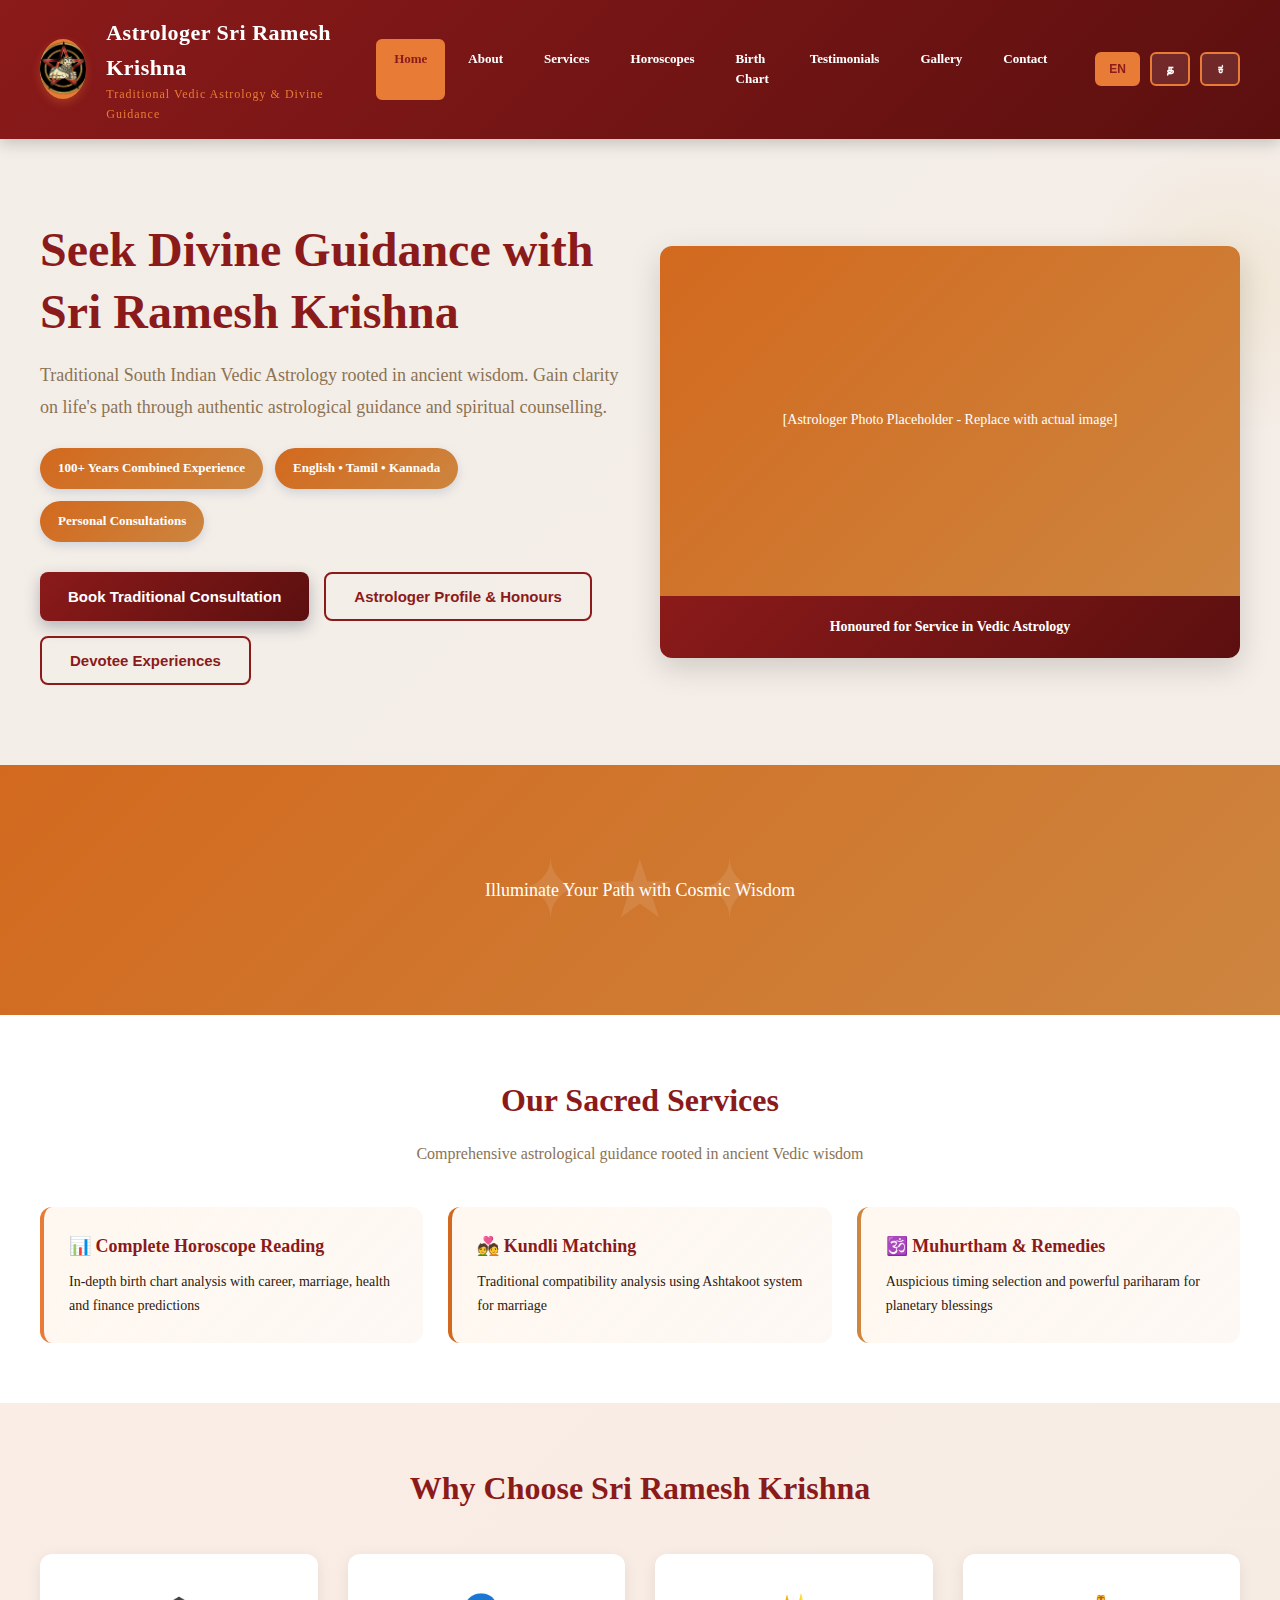
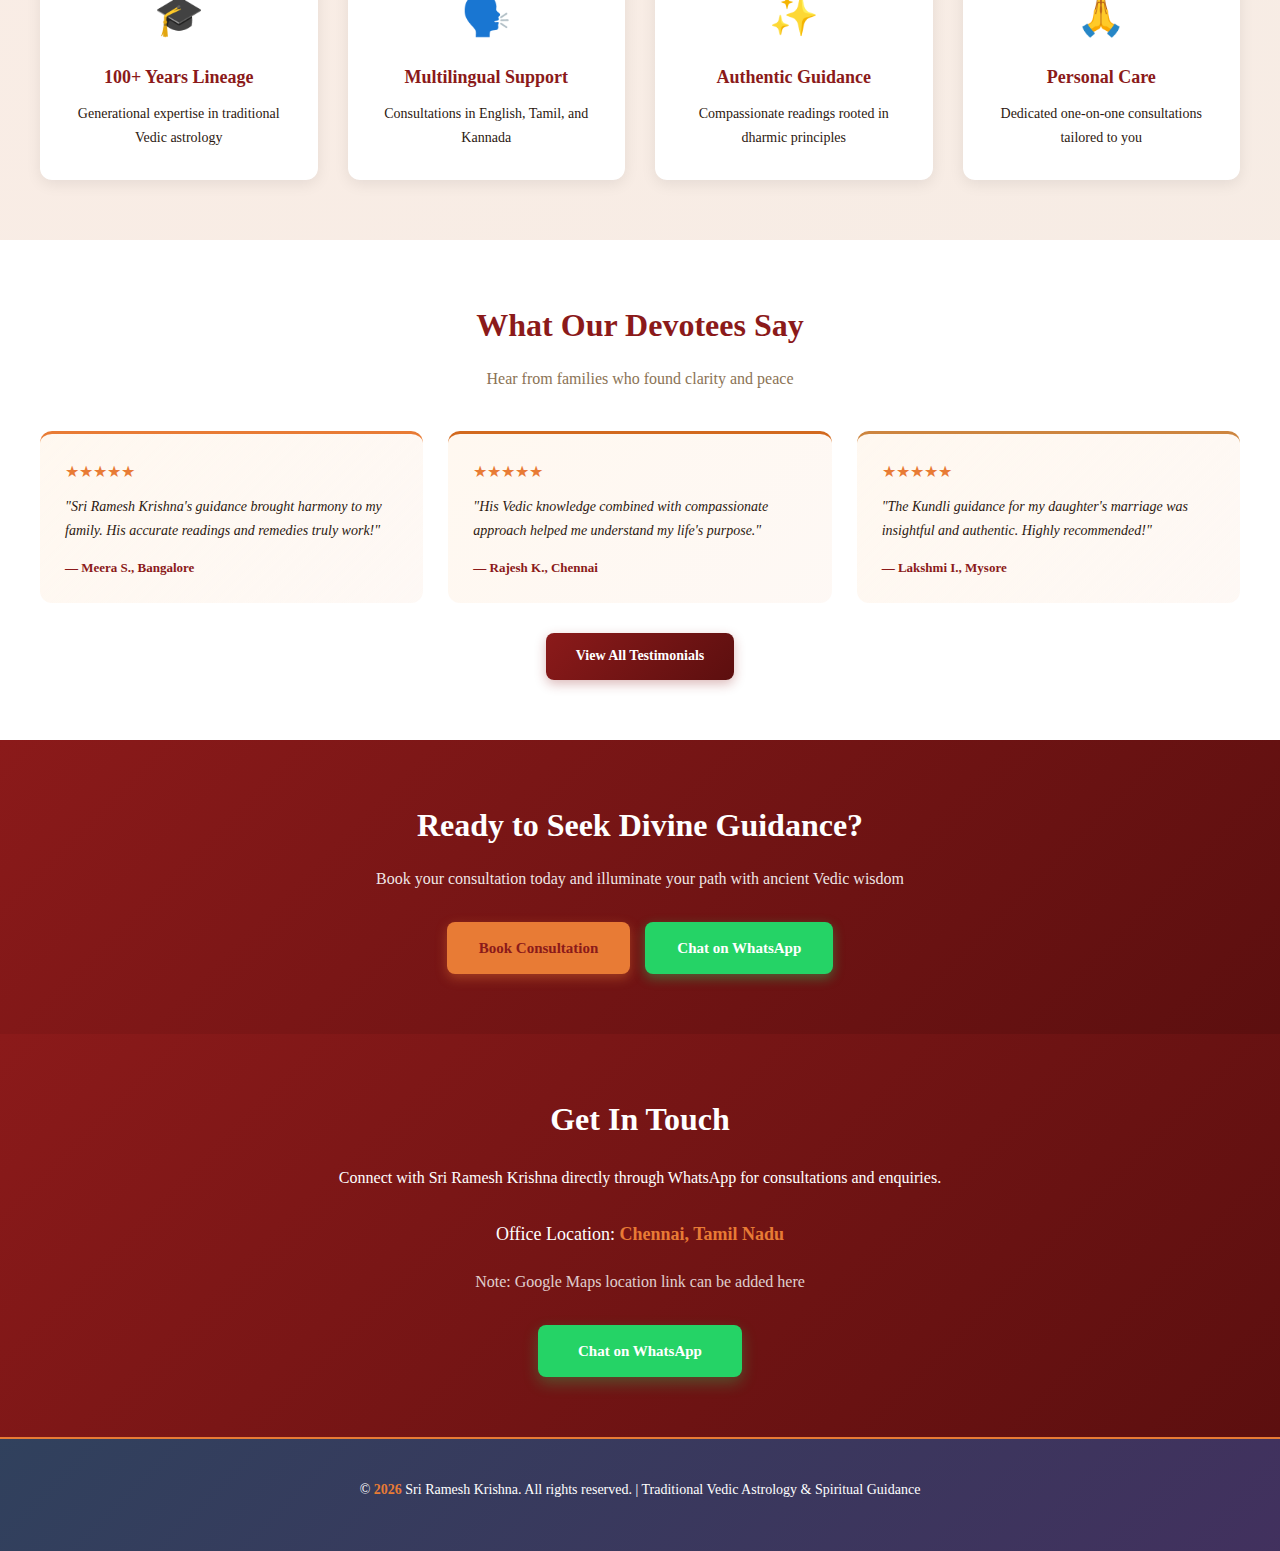
<file: index.html>
<!DOCTYPE html>
<html lang="en">
<head>
    <meta charset="UTF-8">
    <meta name="viewport" content="width=device-width, initial-scale=1.0">
    <title>Sri Ramesh Krishna - Vedic Astrologer | Traditional Astrology Consultation</title>
    <meta name="description" content="Traditional Vedic Astrology consultation with Sri Ramesh Krishna. 15+ years experience in horoscope reading, Kundli matching, Muhurtham calculations and spiritual guidance.">
    
    <style>
        * {
            margin: 0;
            padding: 0;
            box-sizing: border-box;
        }

        :root {
            --navy: #8B1A1A;
            --indigo: #5C0F0F;
            --gold: #E87B35;
            --olive: #A0522D;
            --cosmic-blue: #D2691E;
            --cosmic-purple: #CD853F;
            --muted-grey: #8B7355;
            --light-grey: #FFF8F0;
            --text-dark: #2C1810;
            --text-light: #ffffff;
            --error-red: #dc3545;
            --success-green: #28a745;
        }

        body {
            font-family: 'Georgia', 'Garamond', serif;
            line-height: 1.6;
            color: var(--text-dark);
            background-color: var(--light-grey);
            overflow-x: hidden;
        }

        /* HEADER SECTION */
        header {
            background: linear-gradient(135deg, var(--navy) 0%, var(--indigo) 100%);
            color: var(--text-light);
            padding: 15px 40px;
            display: flex;
            justify-content: space-between;
            align-items: center;
            box-shadow: 0 4px 15px rgba(0, 0, 0, 0.2);
            position: sticky;
            top: 0;
            z-index: 100;
            gap: 30px;
        }

        .main-nav {
            display: flex;
            gap: 5px;
            flex: 1;
            justify-content: center;
        }

        .nav-link {
            color: var(--text-light);
            text-decoration: none;
            padding: 8px 16px;
            border-radius: 6px;
            font-size: 13px;
            font-weight: 600;
            transition: all 0.3s ease;
            border: 2px solid transparent;
        }

        .nav-link:hover {
            background: rgba(255, 255, 255, 0.1);
            border-color: rgba(212, 175, 55, 0.3);
        }

        .nav-link.active {
            background: var(--gold);
            color: var(--navy);
            border-color: var(--gold);
        }

        .mobile-menu-toggle {
            display: none;
            flex-direction: column;
            gap: 4px;
            background: transparent;
            border: none;
            cursor: pointer;
            padding: 8px;
        }

        .mobile-menu-toggle span {
            width: 25px;
            height: 3px;
            background: var(--text-light);
            border-radius: 2px;
            transition: all 0.3s ease;
        }

        .mobile-menu-toggle.active span:nth-child(1) {
            transform: rotate(45deg) translate(5px, 5px);
        }

        .mobile-menu-toggle.active span:nth-child(2) {
            opacity: 0;
        }

        .mobile-menu-toggle.active span:nth-child(3) {
            transform: rotate(-45deg) translate(7px, -6px);
        }

        .header-left {
            display: flex;
            align-items: center;
            gap: 20px;
        }

        .logo {
            width: 60px;
            height: 60px;
            border-radius: 50%;
            background: var(--gold);
            display: flex;
            align-items: center;
            justify-content: center;
            font-weight: bold;
            font-size: 24px;
            overflow: hidden;
            box-shadow: 0 4px 10px rgba(232, 123, 53, 0.3);
        }
        
        .logo img {
            width: 100%;
            height: 100%;
            object-fit: cover;
        }

        .header-title {
            display: flex;
            flex-direction: column;
        }

        .header-title h1 {
            font-size: 22px;
            font-weight: 600;
            letter-spacing: 0.5px;
        }

        .header-title p {
            font-size: 12px;
            color: var(--gold);
            letter-spacing: 1px;
        }

        .language-selector {
            display: flex;
            gap: 10px;
        }

        .lang-btn {
            padding: 8px 12px;
            background: rgba(255, 255, 255, 0.1);
            border: 2px solid var(--gold);
            color: var(--text-light);
            cursor: pointer;
            border-radius: 6px;
            font-size: 12px;
            font-weight: 600;
            transition: all 0.3s ease;
            min-width: 40px;
        }

        .lang-btn:hover,
        .lang-btn.active {
            background: var(--gold);
            color: var(--navy);
        }

        /* PAGE SECTIONS */
        .page-section {
            display: none;
        }

        .page-section.active {
            display: block;
        }

        /* HERO SECTION */
        .hero {
            display: grid;
            grid-template-columns: 1fr 1fr;
            gap: 40px;
            align-items: center;
            padding: 80px 40px;
            background: linear-gradient(135deg, rgba(26, 45, 77, 0.05), rgba(45, 27, 78, 0.05));
            position: relative;
            overflow: hidden;
        }

        .hero::before {
            content: '';
            position: absolute;
            top: 0;
            right: -100px;
            width: 300px;
            height: 300px;
            background: radial-gradient(circle, rgba(212, 175, 55, 0.1) 0%, transparent 70%);
            border-radius: 50%;
            z-index: 0;
        }

        .hero-left {
            position: relative;
            z-index: 1;
        }

        .hero-left h2 {
            font-size: 48px;
            color: var(--navy);
            margin-bottom: 15px;
            line-height: 1.3;
        }

        .hero-left p {
            font-size: 18px;
            color: var(--muted-grey);
            margin-bottom: 25px;
            line-height: 1.8;
        }

        .hero-tags {
            display: flex;
            flex-wrap: wrap;
            gap: 12px;
            margin-bottom: 30px;
        }

        .tag-pill {
            background: linear-gradient(135deg, var(--cosmic-blue), var(--cosmic-purple));
            color: var(--text-light);
            padding: 10px 18px;
            border-radius: 25px;
            font-size: 13px;
            font-weight: 600;
            box-shadow: 0 4px 10px rgba(74, 111, 165, 0.2);
        }

        .hero-buttons {
            display: flex;
            gap: 15px;
            flex-wrap: wrap;
        }

        .btn {
            padding: 14px 28px;
            border: none;
            border-radius: 8px;
            font-size: 15px;
            font-weight: 600;
            cursor: pointer;
            transition: all 0.3s ease;
            text-decoration: none;
            display: inline-block;
            text-align: center;
        }

        .btn-primary {
            background: linear-gradient(135deg, var(--navy), var(--indigo));
            color: var(--text-light);
            box-shadow: 0 6px 15px rgba(26, 45, 77, 0.3);
        }

        .btn-primary:hover {
            transform: translateY(-3px);
            box-shadow: 0 8px 20px rgba(26, 45, 77, 0.4);
        }

        .btn-secondary {
            background: transparent;
            color: var(--navy);
            border: 2px solid var(--navy);
        }

        .btn-secondary:hover {
            background: var(--navy);
            color: var(--text-light);
        }

        .hero-right {
            position: relative;
            z-index: 1;
        }

        .astrologer-card {
            background: var(--text-light);
            border-radius: 12px;
            overflow: hidden;
            box-shadow: 0 10px 30px rgba(0, 0, 0, 0.15);
        }

        .astrologer-photo {
            width: 100%;
            height: 350px;
            background: linear-gradient(135deg, var(--cosmic-blue), var(--cosmic-purple));
            display: flex;
            align-items: center;
            justify-content: center;
            color: var(--text-light);
            font-size: 14px;
            text-align: center;
            padding: 20px;
            overflow: hidden;
        }
        
        .astrologer-photo img {
            width: 100%;
            height: 100%;
            object-fit: cover;
        }

        .astrologer-badge {
            padding: 20px;
            background: linear-gradient(135deg, var(--navy), var(--indigo));
            color: var(--text-light);
            text-align: center;
        }

        .astrologer-badge p {
            font-size: 14px;
            font-weight: 600;
        }

        /* ASTROLOGY BANNER */
        .astrology-banner {
            width: 100%;
            height: 250px;
            background: linear-gradient(135deg, var(--cosmic-blue), var(--cosmic-purple));
            display: flex;
            align-items: center;
            justify-content: center;
            color: var(--text-light);
            font-size: 18px;
            position: relative;
            overflow: hidden;
        }

        .astrology-banner::before {
            content: '✦ ★ ✦';
            position: absolute;
            font-size: 80px;
            opacity: 0.1;
            animation: float 6s ease-in-out infinite;
        }

        @keyframes float {
            0%, 100% { transform: translateY(0px); }
            50% { transform: translateY(-20px); }
        }

        /* PHOTO GALLERY SLIDER */
        .photo-gallery-section {
            padding: 60px 40px;
            background: var(--light-grey);
        }

        .gallery-title {
            text-align: center;
            margin-bottom: 40px;
            font-size: 32px;
            color: var(--navy);
        }

        .photo-gallery-slider {
            position: relative;
            overflow: hidden;
            background: var(--text-light);
            border-radius: 12px;
            box-shadow: 0 8px 20px rgba(0, 0, 0, 0.1);
            height: 300px;
        }

        .gallery-container {
            display: flex;
            animation: slideInfinite 30s linear infinite;
            height: 100%;
        }

        .gallery-container:hover {
            animation-play-state: paused;
        }

        @keyframes slideInfinite {
            0% { transform: translateX(0); }
            100% { transform: translateX(-100%); }
        }

        .gallery-item {
            min-width: 200px;
            height: 300px;
            background: linear-gradient(135deg, var(--cosmic-blue), var(--cosmic-purple));
            display: flex;
            align-items: center;
            justify-content: center;
            color: var(--text-light);
            font-size: 12px;
            text-align: center;
            padding: 15px;
            border-radius: 8px;
            margin: 0 10px;
            flex-shrink: 0;
        }

        /* ABOUT SECTION */
        .about {
            display: grid;
            grid-template-columns: 1fr 1fr;
            gap: 40px;
            align-items: start;
            padding: 80px 40px;
            background: var(--text-light);
        }

        .about-left h2 {
            font-size: 36px;
            color: var(--navy);
            margin-bottom: 25px;
        }

        .about-left p {
            font-size: 16px;
            color: var(--text-dark);
            margin-bottom: 20px;
            line-height: 1.9;
            text-align: justify;
        }

        .qualifications {
            margin-top: 25px;
        }

        .qualifications h3 {
            font-size: 18px;
            color: var(--navy);
            margin-bottom: 15px;
        }

        .qualification-item {
            background: linear-gradient(135deg, var(--cosmic-blue), var(--cosmic-purple));
            color: var(--text-light);
            padding: 12px 18px;
            border-radius: 20px;
            margin-bottom: 10px;
            font-size: 14px;
            display: inline-block;
            margin-right: 10px;
            box-shadow: 0 4px 10px rgba(74, 111, 165, 0.2);
        }

        .about-right {
            background: linear-gradient(135deg, var(--light-grey), rgba(212, 175, 55, 0.05));
            padding: 30px;
            border-radius: 12px;
            border-left: 4px solid var(--gold);
        }

        .about-right h3 {
            font-size: 20px;
            color: var(--navy);
            margin-bottom: 20px;
        }

        .award-pill {
            background: linear-gradient(135deg, var(--indigo), var(--cosmic-purple));
            color: var(--text-light);
            padding: 12px 18px;
            border-radius: 20px;
            margin-bottom: 12px;
            font-size: 13px;
            box-shadow: 0 4px 10px rgba(45, 27, 78, 0.2);
            display: block;
        }

        .award-note {
            font-size: 12px;
            color: var(--muted-grey);
            margin-top: 15px;
            font-style: italic;
        }

        /* TESTIMONIALS SECTION */
        .testimonials {
            padding: 80px 40px;
            background: linear-gradient(135deg, rgba(26, 45, 77, 0.05), rgba(45, 27, 78, 0.05));
        }

        .testimonials-header {
            text-align: center;
            margin-bottom: 50px;
        }

        .testimonials-header h2 {
            font-size: 36px;
            color: var(--navy);
            margin-bottom: 15px;
        }

        .testimonials-header p {
            font-size: 16px;
            color: var(--muted-grey);
        }

        .testimonials-grid {
            display: grid;
            grid-template-columns: repeat(auto-fit, minmax(300px, 1fr));
            gap: 30px;
            margin-bottom: 40px;
        }

        .testimonial-card {
            background: var(--text-light);
            padding: 30px;
            border-radius: 12px;
            box-shadow: 0 8px 20px rgba(0, 0, 0, 0.1);
            border-top: 4px solid var(--gold);
            transition: all 0.3s ease;
        }

        .testimonial-card:hover {
            transform: translateY(-5px);
            box-shadow: 0 12px 30px rgba(0, 0, 0, 0.15);
        }

        .testimonial-star {
            color: var(--gold);
            font-size: 18px;
            margin-bottom: 10px;
        }

        .testimonial-text {
            font-size: 15px;
            color: var(--text-dark);
            margin-bottom: 15px;
            line-height: 1.8;
            font-style: italic;
        }

        .testimonial-author {
            font-weight: 600;
            color: var(--navy);
            font-size: 14px;
        }

        .testimonials-cta {
            text-align: center;
        }

        .testimonials-cta a {
            padding: 14px 40px;
            background: linear-gradient(135deg, var(--navy), var(--indigo));
            color: var(--text-light);
            text-decoration: none;
            border-radius: 8px;
            font-size: 15px;
            font-weight: 600;
            box-shadow: 0 6px 15px rgba(26, 45, 77, 0.3);
            transition: all 0.3s ease;
        }

        .testimonials-cta a:hover {
            transform: translateY(-3px);
            box-shadow: 0 8px 20px rgba(26, 45, 77, 0.4);
        }

        /* BOOKING SECTION */
        .booking {
            display: grid;
            grid-template-columns: 1fr 1fr;
            gap: 40px;
            align-items: start;
            padding: 80px 40px;
            background: var(--text-light);
        }

        .booking-left h2 {
            font-size: 36px;
            color: var(--navy);
            margin-bottom: 20px;
        }

        .booking-info {
            background: linear-gradient(135deg, var(--light-grey), rgba(212, 175, 55, 0.05));
            padding: 25px;
            border-radius: 12px;
            border-left: 4px solid var(--gold);
            margin-bottom: 30px;
        }

        .booking-info h3 {
            font-size: 16px;
            color: var(--navy);
            margin-bottom: 12px;
        }

        .booking-info p {
            font-size: 14px;
            color: var(--text-dark);
            line-height: 1.8;
        }

        .booking-note {
            font-size: 13px;
            color: var(--muted-grey);
            margin-top: 15px;
            font-style: italic;
        }

        .booking-form {
            background: linear-gradient(135deg, var(--light-grey), rgba(212, 175, 55, 0.05));
            padding: 30px;
            border-radius: 12px;
            box-shadow: 0 6px 15px rgba(0, 0, 0, 0.1);
        }

        .form-group {
            margin-bottom: 20px;
        }

        .form-group label {
            display: block;
            margin-bottom: 8px;
            color: var(--navy);
            font-weight: 600;
            font-size: 14px;
        }

        .form-group input,
        .form-group select,
        .form-group textarea {
            width: 100%;
            padding: 12px;
            border: 2px solid var(--cosmic-blue);
            border-radius: 6px;
            font-size: 14px;
            font-family: 'Georgia', serif;
            transition: all 0.3s ease;
        }

        .form-group input:focus,
        .form-group select:focus,
        .form-group textarea:focus {
            outline: none;
            border-color: var(--gold);
            box-shadow: 0 0 10px rgba(212, 175, 55, 0.3);
        }

        .form-row {
            display: grid;
            grid-template-columns: 1fr 1fr;
            gap: 20px;
        }

        .form-row.full {
            grid-template-columns: 1fr;
        }

        .radio-group {
            display: flex;
            gap: 20px;
            margin-top: 8px;
        }

        .radio-group label {
            display: flex;
            align-items: center;
            gap: 8px;
            margin: 0;
            cursor: pointer;
            font-weight: normal;
        }

        .radio-group input[type="radio"] {
            width: 16px;
            border: none;
            cursor: pointer;
        }

        .form-note {
            font-size: 12px;
            color: var(--muted-grey);
            margin-top: 15px;
            font-style: italic;
        }

        .error-message {
            color: var(--error-red);
            font-size: 12px;
            margin-top: 5px;
            display: none;
        }

        .error-message.show {
            display: block;
        }

        .submit-btn {
            width: 100%;
            padding: 14px;
            background: linear-gradient(135deg, var(--navy), var(--indigo));
            color: var(--text-light);
            border: none;
            border-radius: 8px;
            font-size: 15px;
            font-weight: 600;
            cursor: pointer;
            box-shadow: 0 6px 15px rgba(26, 45, 77, 0.3);
            transition: all 0.3s ease;
            margin-top: 10px;
        }

        .submit-btn:hover {
            transform: translateY(-3px);
            box-shadow: 0 8px 20px rgba(26, 45, 77, 0.4);
        }

        .submit-btn:disabled {
            opacity: 0.6;
            cursor: not-allowed;
            transform: none;
        }

        /* CONTACT SECTION */
        .contact {
            background: linear-gradient(135deg, var(--navy) 0%, var(--indigo) 100%);
            color: var(--text-light);
            padding: 60px 40px;
            text-align: center;
        }

        .contact h2 {
            font-size: 32px;
            margin-bottom: 20px;
        }

        .contact p {
            font-size: 16px;
            margin-bottom: 30px;
        }

        .contact-city {
            font-size: 18px;
            margin-bottom: 20px;
        }

        .contact-city-name {
            font-weight: 600;
            color: var(--gold);
        }

        .contact-note {
            font-size: 13px;
            color: rgba(255, 255, 255, 0.8);
            margin-top: 15px;
        }

        .whatsapp-btn {
            display: inline-block;
            background: #25D366;
            color: white;
            padding: 14px 40px;
            border-radius: 8px;
            text-decoration: none;
            font-weight: 600;
            font-size: 15px;
            transition: all 0.3s ease;
            box-shadow: 0 6px 15px rgba(37, 211, 102, 0.3);
        }

        .whatsapp-btn:hover {
            background: #1fb855;
            transform: translateY(-3px);
            box-shadow: 0 8px 20px rgba(37, 211, 102, 0.4);
        }

        /* FOOTER */
        footer {
            background: linear-gradient(135deg, rgba(26, 45, 77, 0.9), rgba(45, 27, 78, 0.9));
            color: var(--text-light);
            padding: 40px;
            text-align: center;
            border-top: 2px solid var(--gold);
        }

        footer p {
            font-size: 14px;
            margin-bottom: 10px;
        }

        footer .year {
            color: var(--gold);
            font-weight: 600;
        }

        /* RESPONSIVE */
        @media (max-width: 768px) {
            header {
                flex-wrap: wrap;
                gap: 10px;
                padding: 12px 20px;
            }

            .header-left {
                flex-direction: row;
                gap: 12px;
            }

            .header-title h1 {
                font-size: 16px;
            }

            .header-title p {
                font-size: 10px;
            }

            .main-nav {
                display: none;
                position: absolute;
                top: 100%;
                left: 0;
                right: 0;
                background: linear-gradient(135deg, var(--navy) 0%, var(--indigo) 100%);
                flex-direction: column;
                padding: 20px;
                gap: 10px;
                box-shadow: 0 8px 20px rgba(0, 0, 0, 0.3);
            }

            .main-nav.mobile-open {
                display: flex;
            }

            .nav-link {
                width: 100%;
                text-align: center;
                padding: 12px 16px;
            }

            .mobile-menu-toggle {
                display: flex;
            }

            .language-selector {
                gap: 5px;
            }

            .lang-btn {
                padding: 6px 10px;
                font-size: 11px;
            }

            .hero {
                grid-template-columns: 1fr;
                padding: 40px 20px;
            }

            .hero-left h2 {
                font-size: 32px;
            }

            .hero-buttons {
                flex-direction: column;
            }

            .btn {
                width: 100%;
            }

            .about {
                grid-template-columns: 1fr;
                padding: 40px 20px;
            }

            .booking {
                grid-template-columns: 1fr;
                padding: 40px 20px;
            }

            .form-row {
                grid-template-columns: 1fr;
            }

            .testimonials-grid {
                grid-template-columns: 1fr;
            }

            .photo-gallery-section {
                padding: 40px 20px;
            }

            .contact {
                padding: 40px 20px;
            }

            footer {
                padding: 30px 20px;
            }
        }
    </style>
</head>
<body>

    <!-- HEADER -->
    <header>
        <div class="header-left">
            <div class="logo">
                <img src="LOGO.png" alt="Nandi Symbol">
            </div>
            <div class="header-title">
                <h1 data-i18n="header_title">Astrologer Sri Ramesh Krishna</h1>
                <p data-i18n="header_subtitle">Traditional Vedic Astrology &amp; Divine Guidance</p>
            </div>
        </div>
        <nav class="main-nav">
            <a href="#home" class="nav-link active" data-i18n="nav_home" onclick="navigateTo('home', event)">Home</a>
            <a href="#about" class="nav-link" data-i18n="nav_about" onclick="navigateTo('about', event)">About</a>
            <a href="#services" class="nav-link" data-i18n="nav_services" onclick="navigateTo('services', event)">Services</a>
            <a href="#horoscopes" class="nav-link" data-i18n="nav_horoscopes" onclick="navigateTo('horoscopes', event)">Horoscopes</a>
            <a href="#birthchart" class="nav-link" data-i18n="nav_birthchart" onclick="navigateTo('birthchart', event)">Birth Chart</a>
            <a href="#testimonials" class="nav-link" data-i18n="nav_testimonials" onclick="navigateTo('testimonials', event)">Testimonials</a>
            <a href="#gallery" class="nav-link" data-i18n="nav_gallery" onclick="navigateTo('gallery', event)">Gallery</a>
            <a href="#contact" class="nav-link" data-i18n="nav_contact" onclick="navigateTo('contact', event)">Contact</a>
        </nav>
        <div class="language-selector">
            <button class="lang-btn active" onclick="setLanguage('en')">EN</button>
            <button class="lang-btn" onclick="setLanguage('ta')">த</button>
            <button class="lang-btn" onclick="setLanguage('kn')">ಕ</button>
        </div>
        <button class="mobile-menu-toggle" onclick="toggleMobileMenu()" aria-label="Toggle menu">
            <span></span>
            <span></span>
            <span></span>
        </button>
    </header>

    <!-- HOME PAGE -->
    <div id="home" class="page-section active">
    
    <!-- HERO SECTION -->
    <section class="hero">
        <div class="hero-left">
            <h2 data-i18n="hero_heading">Seek Divine Guidance with Sri Ramesh Krishna</h2>
            <p data-i18n="hero_subheading">Traditional South Indian Vedic Astrology rooted in ancient wisdom. Gain clarity on life's path through authentic astrological guidance and spiritual counselling.</p>
            <div class="hero-tags">
                <span class="tag-pill" data-i18n="tag_experience">100+ Years Combined Experience</span>
                <span class="tag-pill" data-i18n="tag_languages">English • Tamil • Kannada</span>
                <span class="tag-pill" data-i18n="tag_consultations">Personal Consultations</span>
            </div>
            <div class="hero-buttons">
                <button class="btn btn-primary" onclick="navigateTo('birthchart', event)" data-i18n="btn_book">Book Traditional Consultation</button>
                <button class="btn btn-secondary" onclick="navigateTo('about', event)" data-i18n="btn_profile">Astrologer Profile &amp; Honours</button>
                <button class="btn btn-secondary" onclick="navigateTo('testimonials', event)" data-i18n="btn_experiences">Devotee Experiences</button>
            </div>
        </div>
        <div class="hero-right">
            <div class="astrologer-card">
                <div class="astrologer-photo">
                    [Astrologer Photo Placeholder - Replace with actual image]
                </div>
                <div class="astrologer-badge">
                    <p data-i18n="astrologer_badge">Honoured for Service in Vedic Astrology</p>
                </div>
            </div>
        </div>
    </section>

    <!-- ASTROLOGY BANNER -->
    <section class="astrology-banner">
        <p data-i18n="banner_text">Illuminate Your Path with Cosmic Wisdom</p>
    </section>

    <!-- SERVICES PREVIEW ON HOME -->
    <section style="padding: 60px 40px; background: var(--text-light);">
        <h2 style="text-align: center; font-size: 32px; color: var(--navy); margin-bottom: 15px;" data-i18n="home_services_heading">Our Sacred Services</h2>
        <p style="text-align: center; font-size: 16px; color: var(--muted-grey); margin-bottom: 40px;" data-i18n="home_services_intro">Comprehensive astrological guidance rooted in ancient Vedic wisdom</p>
        <div style="display: grid; grid-template-columns: repeat(auto-fit, minmax(280px, 1fr)); gap: 25px; max-width: 1200px; margin: 0 auto;">
            <div style="background: linear-gradient(135deg, var(--light-grey), rgba(232, 123, 53, 0.05)); padding: 25px; border-radius: 12px; border-left: 4px solid var(--gold); transition: all 0.3s ease; cursor: pointer;">
                <h3 style="font-size: 18px; color: var(--navy); margin-bottom: 10px;" data-i18n="home_service_1">📊 Complete Horoscope Reading</h3>
                <p style="font-size: 14px; color: var(--text-dark); line-height: 1.7;" data-i18n="home_service_1_desc">In-depth birth chart analysis with career, marriage, health and finance predictions</p>
            </div>
            <div style="background: linear-gradient(135deg, var(--light-grey), rgba(232, 123, 53, 0.05)); padding: 25px; border-radius: 12px; border-left: 4px solid var(--cosmic-blue); transition: all 0.3s ease; cursor: pointer;">
                <h3 style="font-size: 18px; color: var(--navy); margin-bottom: 10px;" data-i18n="home_service_2">💑 Kundli Matching</h3>
                <p style="font-size: 14px; color: var(--text-dark); line-height: 1.7;" data-i18n="home_service_2_desc">Traditional compatibility analysis using Ashtakoot system for marriage</p>
            </div>
            <div style="background: linear-gradient(135deg, var(--light-grey), rgba(232, 123, 53, 0.05)); padding: 25px; border-radius: 12px; border-left: 4px solid var(--cosmic-purple); transition: all 0.3s ease; cursor: pointer;">
                <h3 style="font-size: 18px; color: var(--navy); margin-bottom: 10px;" data-i18n="home_service_3">🕉️ Muhurtham & Remedies</h3>
                <p style="font-size: 14px; color: var(--text-dark); line-height: 1.7;" data-i18n="home_service_3_desc">Auspicious timing selection and powerful pariharam for planetary blessings</p>
            </div>
        </div>
    </section>

    <!-- WHY CHOOSE US -->
    <section style="padding: 60px 40px; background: linear-gradient(135deg, rgba(139, 26, 26, 0.05), rgba(92, 15, 15, 0.05));">
        <h2 style="text-align: center; font-size: 32px; color: var(--navy); margin-bottom: 40px;" data-i18n="home_why_heading">Why Choose Sri Ramesh Krishna</h2>
        <div style="display: grid; grid-template-columns: repeat(auto-fit, minmax(250px, 1fr)); gap: 30px; max-width: 1200px; margin: 0 auto;">
            <div style="background: var(--text-light); padding: 30px; border-radius: 12px; text-align: center; box-shadow: 0 4px 15px rgba(0, 0, 0, 0.08);">
                <div style="font-size: 40px; margin-bottom: 15px;">🎓</div>
                <h3 style="font-size: 18px; color: var(--navy); margin-bottom: 10px;" data-i18n="home_why_1">100+ Years Lineage</h3>
                <p style="font-size: 14px; color: var(--text-dark); line-height: 1.7;" data-i18n="home_why_1_desc">Generational expertise in traditional Vedic astrology</p>
            </div>
            <div style="background: var(--text-light); padding: 30px; border-radius: 12px; text-align: center; box-shadow: 0 4px 15px rgba(0, 0, 0, 0.08);">
                <div style="font-size: 40px; margin-bottom: 15px;">🗣️</div>
                <h3 style="font-size: 18px; color: var(--navy); margin-bottom: 10px;" data-i18n="home_why_2">Multilingual Support</h3>
                <p style="font-size: 14px; color: var(--text-dark); line-height: 1.7;" data-i18n="home_why_2_desc">Consultations in English, Tamil, and Kannada</p>
            </div>
            <div style="background: var(--text-light); padding: 30px; border-radius: 12px; text-align: center; box-shadow: 0 4px 15px rgba(0, 0, 0, 0.08);">
                <div style="font-size: 40px; margin-bottom: 15px;">✨</div>
                <h3 style="font-size: 18px; color: var(--navy); margin-bottom: 10px;" data-i18n="home_why_3">Authentic Guidance</h3>
                <p style="font-size: 14px; color: var(--text-dark); line-height: 1.7;" data-i18n="home_why_3_desc">Compassionate readings rooted in dharmic principles</p>
            </div>
            <div style="background: var(--text-light); padding: 30px; border-radius: 12px; text-align: center; box-shadow: 0 4px 15px rgba(0, 0, 0, 0.08);">
                <div style="font-size: 40px; margin-bottom: 15px;">🙏</div>
                <h3 style="font-size: 18px; color: var(--navy); margin-bottom: 10px;" data-i18n="home_why_4">Personal Care</h3>
                <p style="font-size: 14px; color: var(--text-dark); line-height: 1.7;" data-i18n="home_why_4_desc">Dedicated one-on-one consultations tailored to you</p>
            </div>
        </div>
    </section>

    <!-- TESTIMONIALS PREVIEW -->
    <section style="padding: 60px 40px; background: var(--text-light);">
        <h2 style="text-align: center; font-size: 32px; color: var(--navy); margin-bottom: 15px;" data-i18n="home_testimonials_heading">What Our Devotees Say</h2>
        <p style="text-align: center; font-size: 16px; color: var(--muted-grey); margin-bottom: 40px;" data-i18n="home_testimonials_intro">Hear from families who found clarity and peace</p>
        <div style="display: grid; grid-template-columns: repeat(auto-fit, minmax(300px, 1fr)); gap: 25px; max-width: 1200px; margin: 0 auto 30px;">
            <div style="background: linear-gradient(135deg, var(--light-grey), rgba(232, 123, 53, 0.05)); padding: 25px; border-radius: 12px; border-top: 3px solid var(--gold);">
                <div style="color: var(--gold); font-size: 16px; margin-bottom: 10px;">★★★★★</div>
                <p style="font-size: 14px; color: var(--text-dark); line-height: 1.7; margin-bottom: 15px; font-style: italic;" data-i18n="home_testimonial_1">"Sri Ramesh Krishna's guidance brought harmony to my family. His accurate readings and remedies truly work!"</p>
                <p style="font-size: 13px; color: var(--navy); font-weight: 600;" data-i18n="home_testimonial_1_author">— Meera S., Bangalore</p>
            </div>
            <div style="background: linear-gradient(135deg, var(--light-grey), rgba(232, 123, 53, 0.05)); padding: 25px; border-radius: 12px; border-top: 3px solid var(--cosmic-blue);">
                <div style="color: var(--gold); font-size: 16px; margin-bottom: 10px;">★★★★★</div>
                <p style="font-size: 14px; color: var(--text-dark); line-height: 1.7; margin-bottom: 15px; font-style: italic;" data-i18n="home_testimonial_2">"His Vedic knowledge combined with compassionate approach helped me understand my life's purpose."</p>
                <p style="font-size: 13px; color: var(--navy); font-weight: 600;" data-i18n="home_testimonial_2_author">— Rajesh K., Chennai</p>
            </div>
            <div style="background: linear-gradient(135deg, var(--light-grey), rgba(232, 123, 53, 0.05)); padding: 25px; border-radius: 12px; border-top: 3px solid var(--cosmic-purple);">
                <div style="color: var(--gold); font-size: 16px; margin-bottom: 10px;">★★★★★</div>
                <p style="font-size: 14px; color: var(--text-dark); line-height: 1.7; margin-bottom: 15px; font-style: italic;" data-i18n="home_testimonial_3">"The Kundli guidance for my daughter's marriage was insightful and authentic. Highly recommended!"</p>
                <p style="font-size: 13px; color: var(--navy); font-weight: 600;" data-i18n="home_testimonial_3_author">— Lakshmi I., Mysore</p>
            </div>
        </div>
        <div style="text-align: center;">
            <a href="#testimonials" onclick="navigateTo('testimonials', event)" style="display: inline-block; padding: 12px 30px; background: linear-gradient(135deg, var(--navy), var(--indigo)); color: var(--text-light); text-decoration: none; border-radius: 8px; font-size: 14px; font-weight: 600; box-shadow: 0 4px 12px rgba(139, 26, 26, 0.3); transition: all 0.3s ease;" data-i18n="home_view_all_testimonials">View All Testimonials</a>
        </div>
    </section>

    <!-- CTA SECTION -->
    <section style="padding: 60px 40px; background: linear-gradient(135deg, var(--navy) 0%, var(--indigo) 100%); color: var(--text-light); text-align: center;">
        <h2 style="font-size: 32px; margin-bottom: 15px;" data-i18n="home_cta_heading">Ready to Seek Divine Guidance?</h2>
        <p style="font-size: 16px; margin-bottom: 30px; color: rgba(255, 255, 255, 0.9);" data-i18n="home_cta_text">Book your consultation today and illuminate your path with ancient Vedic wisdom</p>
        <div style="display: flex; gap: 15px; justify-content: center; flex-wrap: wrap;">
            <a href="#birthchart" onclick="navigateTo('birthchart', event)" style="display: inline-block; padding: 14px 32px; background: var(--gold); color: var(--navy); text-decoration: none; border-radius: 8px; font-size: 15px; font-weight: 600; box-shadow: 0 4px 12px rgba(232, 123, 53, 0.4); transition: all 0.3s ease;" data-i18n="home_cta_book">Book Consultation</a>
            <a href="https://wa.me/917204148390" target="_blank" rel="noopener noreferrer" style="display: inline-block; padding: 14px 32px; background: #25D366; color: white; text-decoration: none; border-radius: 8px; font-size: 15px; font-weight: 600; box-shadow: 0 4px 12px rgba(37, 211, 102, 0.4); transition: all 0.3s ease;" data-i18n="home_cta_whatsapp">Chat on WhatsApp</a>
        </div>
    </section>
    </div>

    <!-- ABOUT PAGE -->
    <div id="about" class="page-section">
    <section class="photo-gallery-section">
        <h2 class="gallery-title" data-i18n="gallery_title">Sri Ramesh Krishna Through the Years</h2>
        <div class="photo-gallery-slider">
            <div class="gallery-container">
                <div class="gallery-item">Photo 1</div>
                <div class="gallery-item">Photo 2</div>
                <div class="gallery-item">Photo 3</div>
                <div class="gallery-item">Photo 4</div>
                <div class="gallery-item">Photo 5</div>
                <div class="gallery-item">Photo 6</div>
                <div class="gallery-item">Photo 7</div>
                <div class="gallery-item">Photo 8</div>
                <div class="gallery-item">Photo 9</div>
                <div class="gallery-item">Photo 10</div>
                <!-- Duplicate for seamless loop -->
                <div class="gallery-item">Photo 1</div>
                <div class="gallery-item">Photo 2</div>
                <div class="gallery-item">Photo 3</div>
                <div class="gallery-item">Photo 4</div>
                <div class="gallery-item">Photo 5</div>
                <div class="gallery-item">Photo 6</div>
                <div class="gallery-item">Photo 7</div>
                <div class="gallery-item">Photo 8</div>
                <div class="gallery-item">Photo 9</div>
                <div class="gallery-item">Photo 10</div>
            </div>
        </div>
    </section>

    <!-- ABOUT SECTION -->
    <section class="about">
        <div class="about-left">
            <h2 data-i18n="about_heading">About Sri Ramesh Krishna</h2>
            <p data-i18n="about_paragraph_1">With over 100 years of combined family lineage in traditional Vedic Astrology, Sri Ramesh Krishna brings ancient wisdom to modern seekers. Trained in the lineage of Gurukula astrology, he combines classical methodologies with compassionate guidance to illuminate the divine path of his devotees.</p>
            <p data-i18n="about_paragraph_2">His expertise spans horoscope analysis, Kundli matching guidance, Muhurtham calculations, and Prashna consultations. Each session is tailored to address your unique spiritual needs, offering pariharam (remedial measures) and dharmic guidance rooted in Tamil Nadu's traditional practices.</p>
            <p data-i18n="about_paragraph_3">Sri Ramesh Krishna believes astrology is not mere prediction, but a tool for self-awareness and spiritual evolution. He has helped hundreds of families find clarity, harmony, and divine blessings through authentic astrological consultation.</p>
            <div class="qualifications">
                <h3 data-i18n="qualifications_heading">Qualifications &amp; Expertise</h3>
                <div>
                    <span class="qualification-item" data-i18n="qual_guru">Gurukula Training in Vedic Astrology</span>
                    <span class="qualification-item" data-i18n="qual_horoscope">Horoscope Analysis &amp; Kundli Reading</span>
                    <span class="qualification-item" data-i18n="qual_muhurtham">Muhurtham Calculations</span>
                    <span class="qualification-item" data-i18n="qual_prashna">Prashna Consultation</span>
                    <span class="qualification-item" data-i18n="qual_pariharam">Pariharam &amp; Remedial Measures</span>
                </div>
            </div>
        </div>
        <div class="about-right">
            <h3 data-i18n="honours_heading">Honours &amp; Recognition</h3>
            <span class="award-pill" data-i18n="award_1">Recognition for Spiritual Guidance (2023)</span>
            <span class="award-pill" data-i18n="award_2">Vedic Astrology Excellence Award (2022)</span>
            <span class="award-pill" data-i18n="award_3">Community Service in Dharmic Arts (2021)</span>
            <span class="award-pill" data-i18n="award_4">Traditional Knowledge Keeper (2020)</span>
            <p class="award-note" data-i18n="award_upload_note">Note: Awards certificates can be uploaded and displayed here</p>
        </div>
    </section>
    </div>

    <!-- SERVICES PAGE -->
    <div id="services" class="page-section">
    <section class="services-page" style="padding: 80px 40px; background: var(--light-grey);">
        <h2 style="text-align: center; font-size: 36px; color: var(--navy); margin-bottom: 50px;" data-i18n="services_heading">Our Services</h2>
        <div class="services-grid" style="display: grid; grid-template-columns: repeat(auto-fit, minmax(280px, 1fr)); gap: 30px; max-width: 1200px; margin: 0 auto;">
            <div class="service-card" style="background: var(--text-light); padding: 30px; border-radius: 12px; box-shadow: 0 8px 20px rgba(0, 0, 0, 0.1); border-top: 4px solid var(--gold); text-align: center;">
                <h3 style="font-size: 20px; color: var(--navy); margin-bottom: 15px;" data-i18n="service_1_title">Horoscope Reading</h3>
                <p style="font-size: 14px; color: var(--text-dark); line-height: 1.8;" data-i18n="service_1_desc">Complete analysis of your birth chart with detailed predictions for all life aspects including career, marriage, health, and finances.</p>
            </div>
            <div class="service-card" style="background: var(--text-light); padding: 30px; border-radius: 12px; box-shadow: 0 8px 20px rgba(0, 0, 0, 0.1); border-top: 4px solid var(--cosmic-blue); text-align: center;">
                <h3 style="font-size: 20px; color: var(--navy); margin-bottom: 15px;" data-i18n="service_2_title">Kundli Matching</h3>
                <p style="font-size: 14px; color: var(--text-dark); line-height: 1.8;" data-i18n="service_2_desc">Traditional compatibility analysis for marriage prospects based on Vedic astrology principles and Ashtakoot matching system.</p>
            </div>
            <div class="service-card" style="background: var(--text-light); padding: 30px; border-radius: 12px; box-shadow: 0 8px 20px rgba(0, 0, 0, 0.1); border-top: 4px solid var(--cosmic-purple); text-align: center;">
                <h3 style="font-size: 20px; color: var(--navy); margin-bottom: 15px;" data-i18n="service_3_title">Muhurtham Calculation</h3>
                <p style="font-size: 14px; color: var(--text-dark); line-height: 1.8;" data-i18n="service_3_desc">Auspicious timing selection for important life events like marriage, business launch, housewarming, and religious ceremonies.</p>
            </div>
            <div class="service-card" style="background: var(--text-light); padding: 30px; border-radius: 12px; box-shadow: 0 8px 20px rgba(0, 0, 0, 0.1); border-top: 4px solid var(--olive); text-align: center;">
                <h3 style="font-size: 20px; color: var(--navy); margin-bottom: 15px;" data-i18n="service_4_title">Prashna Consultation</h3>
                <p style="font-size: 14px; color: var(--text-dark); line-height: 1.8;" data-i18n="service_4_desc">Immediate answers to specific questions using horary astrology techniques based on the exact time of your inquiry.</p>
            </div>
            <div class="service-card" style="background: var(--text-light); padding: 30px; border-radius: 12px; box-shadow: 0 8px 20px rgba(0, 0, 0, 0.1); border-top: 4px solid var(--gold); text-align: center;">
                <h3 style="font-size: 20px; color: var(--navy); margin-bottom: 15px;" data-i18n="service_5_title">Pariharam & Remedies</h3>
                <p style="font-size: 14px; color: var(--text-dark); line-height: 1.8;" data-i18n="service_5_desc">Powerful remedial measures including mantra chanting, gemstone recommendations, and ritual guidance to overcome planetary afflictions.</p>
            </div>
            <div class="service-card" style="background: var(--text-light); padding: 30px; border-radius: 12px; box-shadow: 0 8px 20px rgba(0, 0, 0, 0.1); border-top: 4px solid var(--cosmic-blue); text-align: center;">
                <h3 style="font-size: 20px; color: var(--navy); margin-bottom: 15px;" data-i18n="service_6_title">Spiritual Guidance</h3>
                <p style="font-size: 14px; color: var(--text-dark); line-height: 1.8;" data-i18n="service_6_desc">Dharmic counseling and spiritual direction to align your life path with cosmic energies and achieve inner peace.</p>
            </div>
        </div>
    </section>
    </div>

    <!-- HOROSCOPES PAGE -->
    <div id="horoscopes" class="page-section">
    <section class="horoscopes-page" style="padding: 80px 40px; background: var(--text-light);">
        <h2 style="text-align: center; font-size: 36px; color: var(--navy); margin-bottom: 20px;" data-i18n="horoscopes_heading">Daily Horoscopes</h2>
        <p style="text-align: center; font-size: 16px; color: var(--muted-grey); margin-bottom: 50px;" data-i18n="horoscopes_intro">Check your daily astrological predictions based on your zodiac sign</p>
        <div class="zodiac-grid" style="display: grid; grid-template-columns: repeat(auto-fit, minmax(250px, 1fr)); gap: 25px; max-width: 1400px; margin: 0 auto;">
            <div class="zodiac-card" style="background: linear-gradient(135deg, var(--light-grey), rgba(212, 175, 55, 0.05)); padding: 25px; border-radius: 12px; border-left: 4px solid var(--gold); transition: all 0.3s ease; cursor: pointer;">
                <h3 style="font-size: 18px; color: var(--navy); margin-bottom: 10px;" data-i18n="zodiac_aries">♈ Aries (Mesha)</h3>
                <p style="font-size: 13px; color: var(--text-dark); line-height: 1.7;" data-i18n="zodiac_aries_desc">Mar 21 - Apr 19</p>
            </div>
            <div class="zodiac-card" style="background: linear-gradient(135deg, var(--light-grey), rgba(212, 175, 55, 0.05)); padding: 25px; border-radius: 12px; border-left: 4px solid var(--cosmic-blue); transition: all 0.3s ease; cursor: pointer;">
                <h3 style="font-size: 18px; color: var(--navy); margin-bottom: 10px;" data-i18n="zodiac_taurus">♉ Taurus (Vrishabha)</h3>
                <p style="font-size: 13px; color: var(--text-dark); line-height: 1.7;" data-i18n="zodiac_taurus_desc">Apr 20 - May 20</p>
            </div>
            <div class="zodiac-card" style="background: linear-gradient(135deg, var(--light-grey), rgba(212, 175, 55, 0.05)); padding: 25px; border-radius: 12px; border-left: 4px solid var(--cosmic-purple); transition: all 0.3s ease; cursor: pointer;">
                <h3 style="font-size: 18px; color: var(--navy); margin-bottom: 10px;" data-i18n="zodiac_gemini">♊ Gemini (Mithuna)</h3>
                <p style="font-size: 13px; color: var(--text-dark); line-height: 1.7;" data-i18n="zodiac_gemini_desc">May 21 - Jun 20</p>
            </div>
            <div class="zodiac-card" style="background: linear-gradient(135deg, var(--light-grey), rgba(212, 175, 55, 0.05)); padding: 25px; border-radius: 12px; border-left: 4px solid var(--olive); transition: all 0.3s ease; cursor: pointer;">
                <h3 style="font-size: 18px; color: var(--navy); margin-bottom: 10px;" data-i18n="zodiac_cancer">♋ Cancer (Karka)</h3>
                <p style="font-size: 13px; color: var(--text-dark); line-height: 1.7;" data-i18n="zodiac_cancer_desc">Jun 21 - Jul 22</p>
            </div>
            <div class="zodiac-card" style="background: linear-gradient(135deg, var(--light-grey), rgba(212, 175, 55, 0.05)); padding: 25px; border-radius: 12px; border-left: 4px solid var(--gold); transition: all 0.3s ease; cursor: pointer;">
                <h3 style="font-size: 18px; color: var(--navy); margin-bottom: 10px;" data-i18n="zodiac_leo">♌ Leo (Simha)</h3>
                <p style="font-size: 13px; color: var(--text-dark); line-height: 1.7;" data-i18n="zodiac_leo_desc">Jul 23 - Aug 22</p>
            </div>
            <div class="zodiac-card" style="background: linear-gradient(135deg, var(--light-grey), rgba(212, 175, 55, 0.05)); padding: 25px; border-radius: 12px; border-left: 4px solid var(--cosmic-blue); transition: all 0.3s ease; cursor: pointer;">
                <h3 style="font-size: 18px; color: var(--navy); margin-bottom: 10px;" data-i18n="zodiac_virgo">♍ Virgo (Kanya)</h3>
                <p style="font-size: 13px; color: var(--text-dark); line-height: 1.7;" data-i18n="zodiac_virgo_desc">Aug 23 - Sep 22</p>
            </div>
            <div class="zodiac-card" style="background: linear-gradient(135deg, var(--light-grey), rgba(212, 175, 55, 0.05)); padding: 25px; border-radius: 12px; border-left: 4px solid var(--cosmic-purple); transition: all 0.3s ease; cursor: pointer;">
                <h3 style="font-size: 18px; color: var(--navy); margin-bottom: 10px;" data-i18n="zodiac_libra">♎ Libra (Tula)</h3>
                <p style="font-size: 13px; color: var(--text-dark); line-height: 1.7;" data-i18n="zodiac_libra_desc">Sep 23 - Oct 22</p>
            </div>
            <div class="zodiac-card" style="background: linear-gradient(135deg, var(--light-grey), rgba(212, 175, 55, 0.05)); padding: 25px; border-radius: 12px; border-left: 4px solid var(--olive); transition: all 0.3s ease; cursor: pointer;">
                <h3 style="font-size: 18px; color: var(--navy); margin-bottom: 10px;" data-i18n="zodiac_scorpio">♏ Scorpio (Vrishchika)</h3>
                <p style="font-size: 13px; color: var(--text-dark); line-height: 1.7;" data-i18n="zodiac_scorpio_desc">Oct 23 - Nov 21</p>
            </div>
            <div class="zodiac-card" style="background: linear-gradient(135deg, var(--light-grey), rgba(212, 175, 55, 0.05)); padding: 25px; border-radius: 12px; border-left: 4px solid var(--gold); transition: all 0.3s ease; cursor: pointer;">
                <h3 style="font-size: 18px; color: var(--navy); margin-bottom: 10px;" data-i18n="zodiac_sagittarius">♐ Sagittarius (Dhanu)</h3>
                <p style="font-size: 13px; color: var(--text-dark); line-height: 1.7;" data-i18n="zodiac_sagittarius_desc">Nov 22 - Dec 21</p>
            </div>
            <div class="zodiac-card" style="background: linear-gradient(135deg, var(--light-grey), rgba(212, 175, 55, 0.05)); padding: 25px; border-radius: 12px; border-left: 4px solid var(--cosmic-blue); transition: all 0.3s ease; cursor: pointer;">
                <h3 style="font-size: 18px; color: var(--navy); margin-bottom: 10px;" data-i18n="zodiac_capricorn">♑ Capricorn (Makara)</h3>
                <p style="font-size: 13px; color: var(--text-dark); line-height: 1.7;" data-i18n="zodiac_capricorn_desc">Dec 22 - Jan 19</p>
            </div>
            <div class="zodiac-card" style="background: linear-gradient(135deg, var(--light-grey), rgba(212, 175, 55, 0.05)); padding: 25px; border-radius: 12px; border-left: 4px solid var(--cosmic-purple); transition: all 0.3s ease; cursor: pointer;">
                <h3 style="font-size: 18px; color: var(--navy); margin-bottom: 10px;" data-i18n="zodiac_aquarius">♒ Aquarius (Kumbha)</h3>
                <p style="font-size: 13px; color: var(--text-dark); line-height: 1.7;" data-i18n="zodiac_aquarius_desc">Jan 20 - Feb 18</p>
            </div>
            <div class="zodiac-card" style="background: linear-gradient(135deg, var(--light-grey), rgba(212, 175, 55, 0.05)); padding: 25px; border-radius: 12px; border-left: 4px solid var(--olive); transition: all 0.3s ease; cursor: pointer;">
                <h3 style="font-size: 18px; color: var(--navy); margin-bottom: 10px;" data-i18n="zodiac_pisces">♓ Pisces (Meena)</h3>
                <p style="font-size: 13px; color: var(--text-dark); line-height: 1.7;" data-i18n="zodiac_pisces_desc">Feb 19 - Mar 20</p>
            </div>
        </div>
    </section>
    </div>

    <!-- BIRTH CHART PAGE -->
    <div id="birthchart" class="page-section">
    <section class="booking" id="booking">
        <div class="booking-left">
            <h2 data-i18n="booking_heading">Book a Consultation</h2>
            <div class="booking-info">
                <h3 data-i18n="booking_timing_heading">Consultation Availability</h3>
                <p data-i18n="booking_timing">Monday to Friday — 9:00 AM to 6:00 PM<br>Visit anytime on your booked date</p>
            </div>
            <p style="font-size: 16px; color: var(--text-dark); line-height: 1.8;" data-i18n="booking_description">Share your details through this form. Upon submission, you'll receive a WhatsApp message to confirm your booking with Sri Ramesh Krishna.</p>
        </div>
        <div class="booking-right">
            <form class="booking-form" id="bookingForm" onsubmit="handleBookingSubmit(event)">
                <div class="form-group">
                    <label data-i18n="form_name">Full Name <span style="color: var(--error-red);">*</span></label>
                    <input type="text" id="fullName" required aria-required="true">
                </div>

                <div class="form-group">
                    <label data-i18n="form_gender">Gender <span style="color: var(--error-red);">*</span></label>
                    <div class="radio-group">
                        <label>
                            <input type="radio" name="gender" value="Male" required aria-required="true">
                            <span data-i18n="gender_male">Male</span>
                        </label>
                        <label>
                            <input type="radio" name="gender" value="Female">
                            <span data-i18n="gender_female">Female</span>
                        </label>
                        <label>
                            <input type="radio" name="gender" value="Others">
                            <span data-i18n="gender_others">Others</span>
                        </label>
                    </div>
                </div>

                <div class="form-group">
                    <label data-i18n="form_city">Your City <span style="color: var(--error-red);">*</span></label>
                    <input type="text" id="city" required aria-required="true">
                </div>

                <div class="form-row">
                    <div class="form-group">
                        <label data-i18n="form_dob">Date of Birth (DD/MM/YYYY) <span style="color: var(--error-red);">*</span></label>
                        <input type="date" id="dob" required aria-required="true" aria-describedby="dobError" min="1925-01-01" max="2025-12-31">
                        <div class="error-message" id="dobError">Please select a valid date</div>
                    </div>
                    <div class="form-group">
                        <label data-i18n="form_tob">Time of Birth <span style="color: var(--error-red);">*</span></label>
                        <input type="time" id="tob" required aria-required="true">
                    </div>
                </div>

                <div class="form-group">
                    <label data-i18n="form_cons_date">Preferred Consultation Date (DD/MM/YYYY) <span style="color: var(--error-red);">*</span></label>
                    <input type="date" id="consultationDate" required aria-required="true" aria-describedby="consDateError" min="2025-01-01" max="2026-12-31">
                    <div class="error-message" id="consDateError">Please select a valid consultation date</div>
                </div>

                <div class="form-group">
                    <label data-i18n="form_cons_type">Type of Consultation (Optional)</label>
                    <textarea id="consultationType" rows="3" placeholder="e.g., Horoscope reading, Career guidance, Marriage consultation..."></textarea>
                </div>

                <div class="form-group">
                    <label data-i18n="form_whatsapp">Your WhatsApp Number <span style="color: var(--error-red);">*</span></label>
                    <input type="tel" id="whatsappNumber" placeholder="+91..." required aria-required="true" aria-describedby="whatsappError">
                    <div class="error-message" id="whatsappError">Please enter a valid WhatsApp number</div>
                </div>

                <p class="form-note" data-i18n="booking_form_note">Note: Kundli / horoscope matching is not done as part of this booking.</p>

                <button type="submit" class="submit-btn" data-i18n="btn_submit">Submit &amp; Book via WhatsApp</button>
            </form>
        </div>
    </section>
    </div>

    <!-- TESTIMONIALS PAGE -->
    <div id="testimonials" class="page-section">
    <section class="testimonials">
        <div class="testimonials-header">
            <h2 data-i18n="testimonials_heading">Devotee Experiences</h2>
            <p data-i18n="testimonials_intro">Hear from families whose lives have been touched by divine guidance</p>
        </div>
        <div class="testimonials-grid">
            <div class="testimonial-card">
                <div class="testimonial-star">★★★★★</div>
                <p class="testimonial-text" data-i18n="testimonial_1_text">Sri Ramesh Krishna's guidance has been transformative. His accurate readings brought clarity to my marriage concerns, and the remedies suggested have created harmony in my family.</p>
                <div class="testimonial-author" data-i18n="testimonial_1_author">— Meera Sharma, Bangalore</div>
            </div>
            <div class="testimonial-card">
                <div class="testimonial-star">★★★★★</div>
                <p class="testimonial-text" data-i18n="testimonial_2_text">I was hesitant about astrology until I met Sri Ramesh Krishna. His compassionate approach and spiritual wisdom helped me understand my life's purpose. Highly recommended!</p>
                <div class="testimonial-author" data-i18n="testimonial_2_author">— Rajesh Kumar, Chennai</div>
            </div>
            <div class="testimonial-card">
                <div class="testimonial-star">★★★★★</div>
                <p class="testimonial-text" data-i18n="testimonial_3_text">The Kundli guidance for my daughter's marriage was insightful and authentic. Sri Ramesh Krishna's Vedic knowledge combined with modern wisdom makes him truly unique.</p>
                <div class="testimonial-author" data-i18n="testimonial_3_author">— Lakshmi Iyer, Mysore</div>
            </div>
        </div>
        <div class="testimonials-cta">
            <a href="#birthchart" onclick="navigateTo('birthchart', event)" data-i18n="btn_book">Book Your Consultation</a>
        </div>
    </section>
    </div>

    <!-- GALLERY PAGE -->
    <div id="gallery" class="page-section">
    <!-- PHOTO GALLERY SLIDER -->
    <section class="photo-gallery-section">
        <h2 class="gallery-title" data-i18n="gallery_title">Sri Ramesh Krishna Through the Years</h2>
        <div class="photo-gallery-slider">
            <div class="gallery-container">
                <div class="gallery-item">Photo 1</div>
                <div class="gallery-item">Photo 2</div>
                <div class="gallery-item">Photo 3</div>
                <div class="gallery-item">Photo 4</div>
                <div class="gallery-item">Photo 5</div>
                <div class="gallery-item">Photo 6</div>
                <div class="gallery-item">Photo 7</div>
                <div class="gallery-item">Photo 8</div>
                <div class="gallery-item">Photo 9</div>
                <div class="gallery-item">Photo 10</div>
                <!-- Duplicate for seamless loop -->
                <div class="gallery-item">Photo 1</div>
                <div class="gallery-item">Photo 2</div>
                <div class="gallery-item">Photo 3</div>
                <div class="gallery-item">Photo 4</div>
                <div class="gallery-item">Photo 5</div>
                <div class="gallery-item">Photo 6</div>
                <div class="gallery-item">Photo 7</div>
                <div class="gallery-item">Photo 8</div>
                <div class="gallery-item">Photo 9</div>
                <div class="gallery-item">Photo 10</div>
            </div>
        </div>
    </section>
    </div>

    <!-- CONTACT PAGE -->
    <div id="contact" class="page-section">
    <!-- CONTACT SECTION -->
    <section class="contact">
        <h2 data-i18n="contact_heading">Get In Touch</h2>
        <p data-i18n="contact_description">Connect with Sri Ramesh Krishna directly through WhatsApp for consultations and enquiries.</p>
        <div class="contact-city">
            <span data-i18n="contact_city">Office Location:</span>
            <span class="contact-city-name">Chennai, Tamil Nadu</span>
        </div>
        <p class="contact-note" data-i18n="contact_maps_note">Note: Google Maps location link can be added here</p>
        <a href="https://wa.me/917204148390" target="_blank" class="whatsapp-btn" rel="noopener noreferrer">
            <span data-i18n="btn_whatsapp">Chat on WhatsApp</span>
        </a>
    </section>
    </div>

    <!-- BOOKING SECTION (Hidden - moved to Birth Chart page) -->
    <section class="booking" id="booking" style="display: none;">
        <div class="booking-left">
            <h2 data-i18n="booking_heading">Book a Consultation</h2>
            <div class="booking-info">
                <h3 data-i18n="booking_timing_heading">Consultation Availability</h3>
                <p data-i18n="booking_timing">Monday to Friday — 9:00 AM to 6:00 PM<br>Visit anytime on your booked date</p>
            </div>
            <p style="font-size: 16px; color: var(--text-dark); line-height: 1.8;" data-i18n="booking_description">Share your details through this form. Upon submission, you'll receive a WhatsApp message to confirm your booking with Sri Ramesh Krishna.</p>
        </div>
        <div class="booking-right">
            <form class="booking-form" id="bookingForm" onsubmit="handleBookingSubmit(event)">
                <div class="form-group">
                    <label data-i18n="form_name">Full Name <span style="color: var(--error-red);">*</span></label>
                    <input type="text" id="fullName" required aria-required="true">
                </div>

                <div class="form-group">
                    <label data-i18n="form_gender">Gender <span style="color: var(--error-red);">*</span></label>
                    <div class="radio-group">
                        <label>
                            <input type="radio" name="gender" value="Male" required aria-required="true">
                            <span data-i18n="gender_male">Male</span>
                        </label>
                        <label>
                            <input type="radio" name="gender" value="Female">
                            <span data-i18n="gender_female">Female</span>
                        </label>
                        <label>
                            <input type="radio" name="gender" value="Others">
                            <span data-i18n="gender_others">Others</span>
                        </label>
                    </div>
                </div>

                <div class="form-group">
                    <label data-i18n="form_city">Your City <span style="color: var(--error-red);">*</span></label>
                    <input type="text" id="city" required aria-required="true">
                </div>

                <div class="form-row">
                    <div class="form-group">
                        <label data-i18n="form_dob">Date of Birth (DD/MM/YYYY) <span style="color: var(--error-red);">*</span></label>
                        <input type="date" id="dob" required aria-required="true" aria-describedby="dobError" min="1925-01-01" max="2025-12-31">
                        <div class="error-message" id="dobError">Please select a valid date</div>
                    </div>
                    <div class="form-group">
                        <label data-i18n="form_tob">Time of Birth <span style="color: var(--error-red);">*</span></label>
                        <input type="time" id="tob" required aria-required="true">
                    </div>
                </div>

                <div class="form-group">
                    <label data-i18n="form_cons_date">Preferred Consultation Date (DD/MM/YYYY) <span style="color: var(--error-red);">*</span></label>
                    <input type="date" id="consultationDate" required aria-required="true" aria-describedby="consDateError" min="2025-01-01" max="2026-12-31">
                    <div class="error-message" id="consDateError">Please select a valid consultation date</div>
                </div>

                <div class="form-group">
                    <label data-i18n="form_cons_type">Type of Consultation (Optional)</label>
                    <textarea id="consultationType" rows="3" placeholder="e.g., Horoscope reading, Career guidance, Marriage consultation..."></textarea>
                </div>

                <div class="form-group">
                    <label data-i18n="form_whatsapp">Your WhatsApp Number <span style="color: var(--error-red);">*</span></label>
                    <input type="tel" id="whatsappNumber" placeholder="+91..." required aria-required="true" aria-describedby="whatsappError">
                    <div class="error-message" id="whatsappError">Please enter a valid WhatsApp number</div>
                </div>

                <p class="form-note" data-i18n="booking_form_note">Note: Kundli / horoscope matching is not done as part of this booking.</p>

                <button type="submit" class="submit-btn" data-i18n="btn_submit">Submit &amp; Book via WhatsApp</button>
            </form>
        </div>
    </section>

    <!-- CONTACT SECTION -->
    <section class="contact">
        <h2 data-i18n="contact_heading">Get In Touch</h2>
        <p data-i18n="contact_description">Connect with Sri Ramesh Krishna directly through WhatsApp for consultations and enquiries.</p>
        <div class="contact-city">
            <span data-i18n="contact_city">Office Location:</span>
            <span class="contact-city-name">Chennai, Tamil Nadu</span>
        </div>
        <p class="contact-note" data-i18n="contact_maps_note">Note: Google Maps location link can be added here</p>
        <a href="https://wa.me/917204148390" target="_blank" class="whatsapp-btn" rel="noopener noreferrer">
            <span data-i18n="btn_whatsapp">Chat on WhatsApp</span>
        </a>
    </section>

    <!-- FOOTER -->
    <footer>
        <p data-i18n="footer_text">© <span class="year" id="year"></span> Sri Ramesh Krishna. All rights reserved. | Traditional Vedic Astrology &amp; Spiritual Guidance</p>
    </footer>

    <script>
        // TRANSLATIONS OBJECT
        const translations = {
            en: {
                header_title: "Astrologer Sri Ramesh Krishna",
                header_subtitle: "Traditional Vedic Astrology & Divine Guidance",
                hero_heading: "Seek Divine Guidance with Sri Ramesh Krishna",
                hero_subheading: "Traditional South Indian Vedic Astrology rooted in ancient wisdom. Gain clarity on life's path through authentic astrological guidance and spiritual counselling.",
                tag_experience: "100+ Years Combined Experience",
                tag_languages: "English • Tamil • Kannada",
                tag_consultations: "Personal Consultations",
                home_services_heading: "Our Sacred Services",
                home_services_intro: "Comprehensive astrological guidance rooted in ancient Vedic wisdom",
                home_service_1: "📊 Complete Horoscope Reading",
                home_service_1_desc: "In-depth birth chart analysis with career, marriage, health and finance predictions",
                home_service_2: "💑 Kundli Matching",
                home_service_2_desc: "Traditional compatibility analysis using Ashtakoot system for marriage",
                home_service_3: "🕉️ Muhurtham & Remedies",
                home_service_3_desc: "Auspicious timing selection and powerful pariharam for planetary blessings",
                home_why_heading: "Why Choose Sri Ramesh Krishna",
                home_why_1: "100+ Years Lineage",
                home_why_1_desc: "Generational expertise in traditional Vedic astrology",
                home_why_2: "Multilingual Support",
                home_why_2_desc: "Consultations in English, Tamil, and Kannada",
                home_why_3: "Authentic Guidance",
                home_why_3_desc: "Compassionate readings rooted in dharmic principles",
                home_why_4: "Personal Care",
                home_why_4_desc: "Dedicated one-on-one consultations tailored to you",
                home_testimonials_heading: "What Our Devotees Say",
                home_testimonials_intro: "Hear from families who found clarity and peace",
                home_testimonial_1: '"Sri Ramesh Krishna\'s guidance brought harmony to my family. His accurate readings and remedies truly work!"',
                home_testimonial_1_author: "— Meera S., Bangalore",
                home_testimonial_2: '"His Vedic knowledge combined with compassionate approach helped me understand my life\'s purpose."',
                home_testimonial_2_author: "— Rajesh K., Chennai",
                home_testimonial_3: '"The Kundli guidance for my daughter\'s marriage was insightful and authentic. Highly recommended!"',
                home_testimonial_3_author: "— Lakshmi I., Mysore",
                home_view_all_testimonials: "View All Testimonials",
                home_cta_heading: "Ready to Seek Divine Guidance?",
                home_cta_text: "Book your consultation today and illuminate your path with ancient Vedic wisdom",
                home_cta_book: "Book Consultation",
                home_cta_whatsapp: "Chat on WhatsApp",
                btn_book: "Book Traditional Consultation",
                btn_profile: "Astrologer Profile & Honours",
                btn_experiences: "Devotee Experiences",
                astrologer_badge: "Honoured for Service in Vedic Astrology",
                nav_home: "Home",
                nav_about: "About",
                nav_services: "Services",
                nav_horoscopes: "Horoscopes",
                nav_birthchart: "Birth Chart",
                nav_testimonials: "Testimonials",
                nav_gallery: "Gallery",
                nav_contact: "Contact",
                services_heading: "Our Services",
                service_1_title: "Horoscope Reading",
                service_1_desc: "Complete analysis of your birth chart with detailed predictions for all life aspects including career, marriage, health, and finances.",
                service_2_title: "Kundli Matching",
                service_2_desc: "Traditional compatibility analysis for marriage prospects based on Vedic astrology principles and Ashtakoot matching system.",
                service_3_title: "Muhurtham Calculation",
                service_3_desc: "Auspicious timing selection for important life events like marriage, business launch, housewarming, and religious ceremonies.",
                service_4_title: "Prashna Consultation",
                service_4_desc: "Immediate answers to specific questions using horary astrology techniques based on the exact time of your inquiry.",
                service_5_title: "Pariharam & Remedies",
                service_5_desc: "Powerful remedial measures including mantra chanting, gemstone recommendations, and ritual guidance to overcome planetary afflictions.",
                service_6_title: "Spiritual Guidance",
                service_6_desc: "Dharmic counseling and spiritual direction to align your life path with cosmic energies and achieve inner peace.",
                horoscopes_heading: "Daily Horoscopes",
                horoscopes_intro: "Check your daily astrological predictions based on your zodiac sign",
                zodiac_aries: "♈ Aries (Mesha)",
                zodiac_aries_desc: "Mar 21 - Apr 19",
                zodiac_taurus: "♉ Taurus (Vrishabha)",
                zodiac_taurus_desc: "Apr 20 - May 20",
                zodiac_gemini: "♊ Gemini (Mithuna)",
                zodiac_gemini_desc: "May 21 - Jun 20",
                zodiac_cancer: "♋ Cancer (Karka)",
                zodiac_cancer_desc: "Jun 21 - Jul 22",
                zodiac_leo: "♌ Leo (Simha)",
                zodiac_leo_desc: "Jul 23 - Aug 22",
                zodiac_virgo: "♍ Virgo (Kanya)",
                zodiac_virgo_desc: "Aug 23 - Sep 22",
                zodiac_libra: "♎ Libra (Tula)",
                zodiac_libra_desc: "Sep 23 - Oct 22",
                zodiac_scorpio: "♏ Scorpio (Vrishchika)",
                zodiac_scorpio_desc: "Oct 23 - Nov 21",
                zodiac_sagittarius: "♐ Sagittarius (Dhanu)",
                zodiac_sagittarius_desc: "Nov 22 - Dec 21",
                zodiac_capricorn: "♑ Capricorn (Makara)",
                zodiac_capricorn_desc: "Dec 22 - Jan 19",
                zodiac_aquarius: "♒ Aquarius (Kumbha)",
                zodiac_aquarius_desc: "Jan 20 - Feb 18",
                zodiac_pisces: "♓ Pisces (Meena)",
                zodiac_pisces_desc: "Feb 19 - Mar 20",
                banner_text: "Illuminate Your Path with Cosmic Wisdom",
                gallery_title: "Sri Ramesh Krishna Through the Years",
                about_heading: "About Sri Ramesh Krishna",
                about_paragraph_1: "With over 100 years of combined family lineage in traditional Vedic Astrology, Sri Ramesh Krishna brings ancient wisdom to modern seekers. Trained in the lineage of Gurukula astrology, he combines classical methodologies with compassionate guidance to illuminate the divine path of his devotees.",
                about_paragraph_2: "His expertise spans horoscope analysis, Kundli matching guidance, Muhurtham calculations, and Prashna consultations. Each session is tailored to address your unique spiritual needs, offering pariharam (remedial measures) and dharmic guidance rooted in Tamil Nadu's traditional practices.",
                about_paragraph_3: "Sri Ramesh Krishna believes astrology is not mere prediction, but a tool for self-awareness and spiritual evolution. He has helped hundreds of families find clarity, harmony, and divine blessings through authentic astrological consultation.",
                qualifications_heading: "Qualifications & Expertise",
                qual_guru: "Gurukula Training in Vedic Astrology",
                qual_horoscope: "Horoscope Analysis & Kundli Reading",
                qual_muhurtham: "Muhurtham Calculations",
                qual_prashna: "Prashna Consultation",
                qual_pariharam: "Pariharam & Remedial Measures",
                honours_heading: "Honours & Recognition",
                award_1: "Recognition for Spiritual Guidance (2023)",
                award_2: "Vedic Astrology Excellence Award (2022)",
                award_3: "Community Service in Dharmic Arts (2021)",
                award_4: "Traditional Knowledge Keeper (2020)",
                award_upload_note: "Note: Awards certificates can be uploaded and displayed here",
                testimonials_heading: "Devotee Experiences",
                testimonials_intro: "Hear from families whose lives have been touched by divine guidance",
                testimonial_1_text: "Sri Ramesh Krishna's guidance has been transformative. His accurate readings brought clarity to my marriage concerns, and the remedies suggested have created harmony in my family.",
                testimonial_1_author: "— Meera Sharma, Bangalore",
                testimonial_2_text: "I was hesitant about astrology until I met Sri Ramesh Krishna. His compassionate approach and spiritual wisdom helped me understand my life's purpose. Highly recommended!",
                testimonial_2_author: "— Rajesh Kumar, Chennai",
                testimonial_3_text: "The Kundli guidance for my daughter's marriage was insightful and authentic. Sri Ramesh Krishna's Vedic knowledge combined with modern wisdom makes him truly unique.",
                testimonial_3_author: "— Lakshmi Iyer, Mysore",
                booking_heading: "Book a Consultation",
                booking_timing_heading: "Consultation Availability",
                booking_timing: "Monday to Friday — 9:00 AM to 6:00 PM\nVisit anytime on your booked date",
                booking_description: "Share your details through this form. Upon submission, you'll receive a WhatsApp message to confirm your booking with Sri Ramesh Krishna.",
                form_name: "Full Name",
                form_gender: "Gender",
                gender_male: "Male",
                gender_female: "Female",
                gender_others: "Others",
                form_city: "Your City",
                form_dob: "Date of Birth (DD/MM/YYYY)",
                form_tob: "Time of Birth",
                form_cons_date: "Preferred Consultation Date (DD/MM/YYYY)",
                form_cons_type: "Type of Consultation (Optional)",
                form_whatsapp: "Your WhatsApp Number",
                booking_form_note: "Note: Kundli / horoscope matching is not done as part of this booking.",
                btn_submit: "Submit & Book via WhatsApp",
                contact_heading: "Get In Touch",
                contact_description: "Connect with Sri Ramesh Krishna directly through WhatsApp for consultations and enquiries.",
                contact_city: "Office Location:",
                contact_maps_note: "Note: Google Maps location link can be added here",
                btn_whatsapp: "Chat on WhatsApp",
                footer_text: "© {year} Sri Ramesh Krishna. All rights reserved. | Traditional Vedic Astrology & Spiritual Guidance"
            },
            ta: {
                header_title: "ஜ்யோதிஷி ஸ்ரீ ரமேஷ் கிருஷ்ணன்",
                header_subtitle: "பாரம்பரிய வேதிய ஜ்யோதிஷம் மற்றும் தெய்வ வழிகாட்டுதல்",
                nav_home: "முகப்பு",
                nav_about: "பற்றி",
                nav_services: "சேவைகள்",
                nav_horoscopes: "ஜாதகங்கள்",
                nav_birthchart: "பிறப்பு விளக்கப்படம்",
                nav_testimonials: "அனுபவங்கள்",
                nav_gallery: "படக்காட்சி",
                nav_contact: "தொடர்பு",
                services_heading: "எங்கள் சேவைகள்",
                service_1_title: "ஜாதக வாசனை",
                service_1_desc: "தொழில், திருமணம், ஆரோக்கியம் மற்றும் நிதிகள் உள்ளிட்ட அனைத்து வாழ்க்கை அம்சங்களுக்கும் விரிவான கணிப்புகளுடன் முழுமையான பிறப்பு அட்டவணை பகுப்பாய்வு.",
                service_2_title: "குண்டலி பொருத்தம்",
                service_2_desc: "வேதிய ஜ்யோதிஷ கோட்பாடுகள் மற்றும் அஷ்டகூட பொருத்த முறையின் அடிப்படையில் திருமண வாய்ப்புகளுக்கான பாரம்பரிய பொருந்தக்கூடிய பகுப்பாய்வு.",
                service_3_title: "முகூர்த்த கணக்கீடு",
                service_3_desc: "திருமணம், வணிக தொடக்கம், இல்ல புகுவிழா மற்றும் மத விழாக்கள் போன்ற முக்கிய வாழ்க்கை நிகழ்வுகளுக்கு நல்ல நேரம் தேர்வு.",
                service_4_title: "பிரஷ்ணா ஆலோசனை",
                service_4_desc: "உங்கள் விசாரணையின் சரியான நேரத்தை அடிப்படையாகக் கொண்ட மணிநேர ஜ்யோதிஷ நுட்பங்களைப் பயன்படுத்தி குறிப்பிட்ட கேள்விகளுக்கான உடனடி பதில்கள்.",
                service_5_title: "பரிஹாரம் & தீர்வுகள்",
                service_5_desc: "மந்திர சோர், ரத்தின பரிந்துரைகள் மற்றும் கிரக பாதிப்புகளை கடப்பதற்கான சடங்கு வழிகாட்டுதல் உள்ளிட்ட சக்திவாய்ந்த தீர்வு நடவடிக்கைகள்.",
                service_6_title: "ஆன்மீக வழிகாட்டுதல்",
                service_6_desc: "உங்கள் வாழ்க்கை பாதையை பிரபஞ்ச சக்திகளுடன் சீரமைத்து உள்ளார்ந்த அமைதியை அடைய தர்ம ஆலோசனை மற்றும் ஆன்மீக திசையை.",
                horoscopes_heading: "தினசரி ஜாதகங்கள்",
                horoscopes_intro: "உங்கள் ராசி அடிப்படையில் தினசரி ஜ்யோதிஷ கணிப்புகளை சரிபார்க்கவும்",
                zodiac_aries: "♈ மேஷம்",
                zodiac_aries_desc: "மார் 21 - ஏப் 19",
                zodiac_taurus: "♉ வ்ருஷபம்",
                zodiac_taurus_desc: "ஏப் 20 - மே 20",
                zodiac_gemini: "♊ மிதுனம்",
                zodiac_gemini_desc: "மே 21 - ஜூன் 20",
                zodiac_cancer: "♋ கர்கடகம்",
                zodiac_cancer_desc: "ஜூன் 21 - ஜூலை 22",
                zodiac_leo: "♌ சிம்மம்",
                zodiac_leo_desc: "ஜூலை 23 - ஆக 22",
                zodiac_virgo: "♍ கன்னி",
                zodiac_virgo_desc: "ஆக 23 - செப் 22",
                zodiac_libra: "♎ துலாம்",
                zodiac_libra_desc: "செப் 23 - அக் 22",
                zodiac_scorpio: "♏ விருச்சிகம்",
                zodiac_scorpio_desc: "அக் 23 - நவ 21",
                zodiac_sagittarius: "♐ தனுசு",
                zodiac_sagittarius_desc: "நவ 22 - டிச 21",
                zodiac_capricorn: "♑ மகரம்",
                zodiac_capricorn_desc: "டிச 22 - ஜன 19",
                zodiac_aquarius: "♒ கும்பம்",
                zodiac_aquarius_desc: "ஜன 20 - பிப் 18",
                zodiac_pisces: "♓ மீனம்",
                zodiac_pisces_desc: "பிப் 19 - மார் 20",
                hero_heading: "ஸ்ரீ ரமேஷ் கிருஷ்ணனுடன் தெய்வ வழிகாட்டுதலை பெறுங்கள்",
                hero_subheading: "பண்டைய ஞானத்தில் வேரூன்றிய பாரம்பரிய தென் இந்திய வேதிய ஜ்யோதிஷம். உண்மையான ஜ்யோதிஷ வழிகாட்டுதல் மற்றும் ஆன்மீக ஆலோசனார் மூலம் உங்கள் வாழ்க்கையின் பாதையில் தெளிவு பெறுங்கள்.",
                tag_experience: "100+ ஆண்டுகள் ஒருங்கிணைந்த அனுபவம்",
                tag_languages: "ஆங்கிலம் • தமிழ் • கன்னடம்",
                tag_consultations: "தனிப்பட்ட ஆலோசனைகள்",
                home_services_heading: "எங்கள் புனித சேவைகள்",
                home_services_intro: "பண்டைய வேதிய ஞானத்தில் வேரூன்றிய விரிவான ஜ்யோதிஷ வழிகாட்டுதல்",
                home_service_1: "📊 முழுமையான ஜாதக வாசனை",
                home_service_1_desc: "தொழில், திருமணம், ஆரோக்கியம் மற்றும் நிதிகளுடன் பிறப்பு அட்டவணை பகுப்பாய்வு",
                home_service_2: "💑 குண்டலி பொருத்தம்",
                home_service_2_desc: "திருமணத்திற்கான அஷ்டகூட முறையைப் பயன்படுத்தி பாரம்பரிய பொருந்தக்கூடிய பகுப்பாய்வு",
                home_service_3: "🕉️ முகூர்த்தம் & பரிஹாரம்",
                home_service_3_desc: "கிரக ஆசீர்வாதத்திற்கான நல்ல நேரம் தேர்வு மற்றும் சக்திவாய்ந்த பரிஹாரம்",
                home_why_heading: "ஏன் ஸ்ரீ ரமேஷ் கிருஷ்ணனைத் தேர்ந்தெடுக்க வேண்டும்",
                home_why_1: "100+ ஆண்டுகள் பரம்பரை",
                home_why_1_desc: "பாரம்பரிய வேதிய ஜ்யோதிஷத்தில் தலைமுறை நிபுணத்துவம்",
                home_why_2: "பல மொழி ஆதரவு",
                home_why_2_desc: "ஆங்கிலம், தமிழ் மற்றும் கன்னடத்தில் ஆலோசனைகள்",
                home_why_3: "உண்மையான வழிகாட்டுதல்",
                home_why_3_desc: "தர்ம கோட்பாடுகளில் வேரூன்றிய இரக்க வாசனைகள்",
                home_why_4: "தனிப்பட்ட பராமரிப்பு",
                home_why_4_desc: "உங்களுக்கு ஏற்ப வடிவமைக்கப்பட்ட அர்ப்பணிப்புள்ள ஆலோசனைகள்",
                home_testimonials_heading: "எங்கள் பக்தர்கள் என்ன சொல்கிறார்கள்",
                home_testimonials_intro: "தெளிவு மற்றும் அமைதியைக் கண்ட குடும்பங்களிடமிருந்து கேளுங்கள்",
                home_testimonial_1: '"ஸ்ரீ ரமேஷ் கிருஷ்ணனின் வழிகாட்டுதல் எனது குடும்பத்திற்கு நல்லிணக்கத்தை கொண்டு வந்தது. அவரின் துல்லியமான வாசனைகள் மற்றும் பரிஹாரங்கள் உண்மையில் வேலை செய்கின்றன!"',
                home_testimonial_1_author: "— மீரா எஸ்., பெங்களூர்",
                home_testimonial_2: '"அவரின் வேதிய ஞானம் இரக்க அணுகுமுறையுடன் இணைந்து எனது வாழ்க்கையின் நோக்கத்தைப் புரிந்துகொள்ள உதவியது."',
                home_testimonial_2_author: "— ராஜேஷ் கே., சென்னை",
                home_testimonial_3: '"எனது மகளின் திருமணத்திற்கான குண்டலி வழிகாட்டுதல் நுண்ணறிவு மற்றும் உண்மையாக இருந்தது. மிகவும் பரிந்துரைக்கப்படுகிறது!"',
                home_testimonial_3_author: "— லக்ஷ்மி ஐ., மைசூர்",
                home_view_all_testimonials: "அனைத்து பரிந்துரைகளையும் காண்க",
                home_cta_heading: "தெய்வ வழிகாட்டுதலை தேட தயாரா?",
                home_cta_text: "இன்று உங்கள் ஆலோசனையை முன்பதிவு செய்து பண்டைய வேதிய ஞானத்துடன் உங்கள் பாதையை ஒளிர்வுபடுத்துங்கள்",
                home_cta_book: "ஆலோசனையை முன்பதிவு செய்ய",
                home_cta_whatsapp: "WhatsApp இல் உரையாடு",
                btn_book: "பாரம்பரிய ஆலோசனையை முன்பதிவு செய்ய",
                btn_profile: "ஜ்யோதிஷியின் சுயவிவரம் மற்றும் மரியாதைகள்",
                btn_experiences: "பக்தர்களின் அனுபவங்கள்",
                astrologer_badge: "வேதிய ஜ்யோதிஷ சேவைக்கான மரியாதை",
                banner_text: "பிரபஞ்ச ஞானத்தின் மூலம் உங்கள் பாதையை ஒளிர்வுபடுத்துங்கள்",
                gallery_title: "வருஷங்களூடாக ஸ்ரீ ரமேஷ் கிருஷ்ணன்",
                about_heading: "ஸ்ரீ ரமேஷ் கிருஷ்ணன் பற்றி",
                about_paragraph_1: "வேதிய ஜ்யோதிஷத்தில் 100 ஆண்டுகளுக்கும் மேலான குடும்ப மரபு கொண்ட ஸ்ரீ ரமேஷ் கிருஷ்ணன் பண்டைய ஞானத்தை நவீன தேடுபவர்களுக்கு கொண்டு வருகிறார்.",
                about_paragraph_2: "அவரது நிபுணத்வம் ஜாதக பகுப்பாய்வு, குண்டலி பொருத்தம் வழிகாட்டுதல், முகூர்த்த கணக்கீடுகள் மற்றும் பிரஷ்ணா ஆலோசனைகளை விரிவுபடுத்துகிறது.",
                about_paragraph_3: "ஸ்ரீ ரமேஷ் கிருஷ்ணன் ஜ்யோதிஷம் வெறும் எதிர்காலத்துவாணி அல்ல, ஆன்ம விழிப்புணர்வு மற்றும் ஆன்மீக பரிணாமத்தின் கருவி என நம்புகிறார்.",
                qualifications_heading: "தகுதிகள் மற்றும் நிபுணத்வம்",
                qual_guru: "வேதிய ஜ்யோதிஷத்தில் குருகுல பயிற்சி",
                qual_horoscope: "ஜாதக பகுப்பாய்வு மற்றும் குண்டலி வாசனை",
                qual_muhurtham: "முகூர்த்த கணக்கீடுகள்",
                qual_prashna: "பிரஷ்ணா ஆலோசனை",
                qual_pariharam: "பரிஹாரம் மற்றும் சிகிச்சை நடவடிக்கைகள்",
                honours_heading: "மரியாதைகள் மற்றும் அங்கீகாரம்",
                award_1: "ஆன்மீக வழிகாட்டுதலுக்கான அங்கீகாரம் (2023)",
                award_2: "வேதிய ஜ்யோதிஷ சிறந்தமைப்பு விருது (2022)",
                award_3: "தர்ம கலைகளில் சமூக சேவை (2021)",
                award_4: "பாரம்பரிய ஞான வைத்திருப்பவர் (2020)",
                award_upload_note: "குறிப்பு: விருது சான்றிதழ்களை இங்கே பதிவேற்றி காட்ட முடியும்",
                testimonials_heading: "பக்தர்களின் அனுபவங்கள்",
                testimonials_intro: "தெய்வ வழிகாட்டுதல் தொட்ட குடும்பங்களிடமிருந்து கேளுங்கள்",
                testimonial_1_text: "ஸ்ரீ ரமேஷ் கிருஷ்ணனின் வழிகாட்டுதல் மாற்றுவதாக இருந்துவிட்டது. அவரின் துல்லியமான வாசனைகள் எனது திருமண கவலைகளுக்கு தெளிவு கொண்டு வந்தன.",
                testimonial_1_author: "— மீரா சர்மா, பெங்களூர்",
                testimonial_2_text: "ஸ்ரீ ரமேஷ் கிருஷ்ணனைச் சந்திக்கும் வரை ஜ்யோதிஷம் பற்றி நான் தயங்கினேன். அவரின் இரக்க அணுகுமுறை மற்றும் ஆன்மீக ஞானம் உதவியது.",
                testimonial_2_author: "— ராஜேஷ் குமார், சென்னை",
                testimonial_3_text: "எனது மகளின் திருமணத்திற்கான குண்டலி வழிகாட்டுதல் நுண்ணறிவுநிறைந்ததாகவும் உண்மையாகவும் இருந்தது.",
                testimonial_3_author: "— லக்ஷ்மி ஐயர், மைசூர்",
                booking_heading: "ஆலோசனை முன்பதிவு செய்ய",
                booking_timing_heading: "ஆலோசனை கிடைக்கும் நேரம்",
                booking_timing: "திங்கட்கிழமை முதல் வெள்ளிக்கிழமை — காலை 9:00 மணி முதல் மாலை 6:00 மணி\nஉங்கள் முன்பதிவு செய்த நாளில் எந்த நேரத்திலும் வருக",
                booking_description: "இந்த படிவம் மூலம் உங்கள் விவரங்களைப் பகிரவும். சமர்ப்பணைக்குப் பிறகு, ஸ்ரீ ரமேஷ் கிருஷ்ணனுடன் உங்கள் முன்பதிவை உறுதிப்படுத்த ஒரு WhatsApp செய்தி பெறுவீர்கள்.",
                form_name: "முழு பெயர்",
                form_gender: "பாலினம்",
                gender_male: "ஆண்",
                gender_female: "பெண்",
                gender_others: "மற்றவை",
                form_city: "உங்கள் நகரம்",
                form_dob: "பிறந்த தேதி (DD/MM/YYYY)",
                form_tob: "பிறந்த நேரம்",
                form_cons_date: "விரும்பிய ஆலோசனை தேதி (DD/MM/YYYY)",
                form_cons_type: "ஆலோசனையின் வகை (விருப்பத்தேர்வு)",
                form_whatsapp: "உங்கள் WhatsApp எண்",
                booking_form_note: "குறிப்பு: இந்த முன்பதிவின் பகுதியாக குண்டலி / ஜாதக பொருத்தம் செய்யப்படாது.",
                btn_submit: "சமர்ப்பணை செய்ய மற்றும் WhatsApp மூலம் முன்பதிவு செய்ய",
                contact_heading: "தொடர்பு கொள்ளுங்கள்",
                contact_description: "ஆலோசனைகள் மற்றும் விசாரணைகளுக்கு ஸ்ரீ ரமேஷ் கிருஷ்ணனுடன் WhatsApp மூலம் நேரடியாக இணைந்துகொள்ளுங்கள்.",
                contact_city: "அலுவலக இடம்:",
                contact_maps_note: "குறிப்பு: Google Maps இருப்பிடம் இணைப்பை இங்கே சேர்க்க முடியும்",
                btn_whatsapp: "WhatsApp இல் உரையாடு",
                footer_text: "© {year} ஸ்ரீ ரமேஷ் கிருஷ்ணன். அனைத்து உரிமைகளும் பாதுகாக்கப்பட்டவை. | பாரம்பரிய வேதிய ஜ்யோதிஷம் மற்றும் ஆன்மீக வழிகாட்டுதல்"
            },
            kn: {
                header_title: "ಜ್ಯೋತಿಷಿ ಶ್ರೀ ರಮೇಶ್ ಕೃಷ್ಣ",
                header_subtitle: "ಪರಂಪರಾಗತ ವೈದಿಕ ಜ್ಯೋತಿಷ ಮತ್ತು ದೈವಿಕ ಮಾರ್ಗದರ್ಶನ",
                nav_home: "ಮನೆ",
                nav_about: "ಬಗ್ಗೆ",
                nav_services: "ಸೇವೆಗಳು",
                nav_horoscopes: "ಜಾತಕಗಳು",
                nav_birthchart: "ಜನ್ಮ ಚಾರ್ಟ್",
                nav_testimonials: "ಅನುಭವಗಳು",
                nav_gallery: "ಗ್ಯಾಲರಿ",
                nav_contact: "ಸಂಪರ್ಕ",
                services_heading: "ನಮ್ಮ ಸೇವೆಗಳು",
                service_1_title: "ಜಾತಕ ಓದುವಿಕೆ",
                service_1_desc: "ವೃತ್ತಿ, ವಿವಾಹ, ಆರೋಗ್ಯ ಮತ್ತು ಹಣಕಾಸುಗಳನ್ನು ಒಳಗೊಂಡಂತೆ ಎಲ್ಲಾ ಜೀವನ ಅಂಶಗಳಿಗೆ ವಿವರವಾದ ಭವಿಷ್ಯವಾಣಿಗಳೊಂದಿಗೆ ನಿಮ್ಮ ಜನ್ಮ ಚಾರ್ಟ್‌ನ ಸಂಪೂರ್ಣ ವಿಶ್ಲೇಷಣೆ.",
                service_2_title: "ಕುಂಡಲಿ ಹೊಂದಾಣಿಕೆ",
                service_2_desc: "ವೈದಿಕ ಜ್ಯೋತಿಷ ಸಿದ್ಧಾಂತಗಳು ಮತ್ತು ಅಷ್ಟಕೂಟ ಹೊಂದಾಣಿಕೆ ವ್ಯವಸ್ಥೆಯ ಆಧಾರದ ಮೇಲೆ ವಿವಾಹ ಭವಿಷ್ಯಕ್ಕಾಗಿ ಪರಂಪರಾಗತ ಹೊಂದಾಣಿಕೆ ವಿಶ್ಲೇಷಣೆ.",
                service_3_title: "ಮುಹೂರ್ತ ಗಣನೆ",
                service_3_desc: "ವಿವಾಹ, ವ್ಯಾಪಾರ ಪ್ರಾರಂಭ, ಗೃಹಪ್ರವೇಶ ಮತ್ತು ಧಾರ್ಮಿಕ ಸಮಾರಂಭಗಳಂತಹ ಪ್ರಮುಖ ಜೀವನ ಘಟನೆಗಳಿಗೆ ಮಂಗಳಕರ ಸಮಯ ಆಯ್ಕೆ.",
                service_4_title: "ಪ್ರಶ್ನ ಪರಾಮರ್ಶ",
                service_4_desc: "ನಿಮ್ಮ ವಿಚಾರಣೆಯ ನಿಖರ ಸಮಯದ ಆಧಾರದ ಮೇಲೆ ಹೊರರಿ ಜ್ಯೋತಿಷ ತಂತ್ರಗಳನ್ನು ಬಳಸಿಕೊಂಡು ನಿರ್ದಿಷ್ಟ ಪ್ರಶ್ನೆಗಳಿಗೆ ತಕ್ಷಣದ ಉತ್ತರಗಳು.",
                service_5_title: "ಪರಿಹಾರ & ಉಪಾಯಗಳು",
                service_5_desc: "ಮಂತ್ರ ಜಪ, ರತ್ನದ ಪರಿಹಾರಗಳು ಮತ್ತು ಗ್ರಹದ ಬಾಧೆಗಳನ್ನು ಪರಿಹರಿಸಲು ಸಂಸ್ಕಾರ ಮಾರ್ಗದರ್ಶನವನ್ನು ಒಳಗೊಂಡಂತೆ ಶಕ್ತಿಯುತ ಪರಿಹಾರ ಕ್ರಮಗಳು.",
                service_6_title: "ಆಧ್ಯಾತ್ಮಿಕ ಮಾರ್ಗದರ್ಶನ",
                service_6_desc: "ನಿಮ್ಮ ಜೀವನ ಮಾರ್ಗವನ್ನು ವಿಶ್ವ ಶಕ್ತಿಗಳೊಂದಿಗೆ ಹೊಂದಾಣಿಕೆ ಮಾಡಲು ಮತ್ತು ಆಂತರಿಕ ಶಾಂತಿ ಸಾಧಿಸಲು ಧರ್ಮ ಪರಾಮರ್ಶ ಮತ್ತು ಆಧ್ಯಾತ್ಮಿಕ ದಿಕ್ಕು.",
                horoscopes_heading: "ದೈನಂದಿನ ಜಾತಕಗಳು",
                horoscopes_intro: "ನಿಮ್ಮ ರಾಶಿ ಚಕ್ರದ ಆಧಾರದ ಮೇಲೆ ನಿಮ್ಮ ದೈನಂದಿನ ಜ್ಯೋತಿಷೀಯ ಭವಿಷ್ಯವಾಣಿಗಳನ್ನು ಪರಿಶೀಲಿಸಿ",
                zodiac_aries: "♈ ಮೇಷ",
                zodiac_aries_desc: "ಮಾರ್ 21 - ಏಪ್ರಿ 19",
                zodiac_taurus: "♉ ವೃಷಭ",
                zodiac_taurus_desc: "ಏಪ್ರಿ 20 - ಮೇ 20",
                zodiac_gemini: "♊ ಮಿಥುನ",
                zodiac_gemini_desc: "ಮೇ 21 - ಜೂನ್ 20",
                zodiac_cancer: "♋ ಕರ್ಕಾಟಕ",
                zodiac_cancer_desc: "ಜೂನ್ 21 - ಜುಲೈ 22",
                zodiac_leo: "♌ ಸಿಂಹ",
                zodiac_leo_desc: "ಜುಲೈ 23 - ಆಗ 22",
                zodiac_virgo: "♍ ಕನ್ಯ",
                zodiac_virgo_desc: "ಆಗ 23 - ಸೆಪ್ 22",
                zodiac_libra: "♎ ತುಲಾ",
                zodiac_libra_desc: "ಸೆಪ್ 23 - ಅಕ್ 22",
                zodiac_scorpio: "♏ ವೃಶ್ಚಿಕ",
                zodiac_scorpio_desc: "ಅಕ್ 23 - ನವ 21",
                zodiac_sagittarius: "♐ ಧನು",
                zodiac_sagittarius_desc: "ನವ 22 - ಡಿಸೆ 21",
                zodiac_capricorn: "♑ ಮಕರ",
                zodiac_capricorn_desc: "ಡಿಸೆ 22 - ಜನ 19",
                zodiac_aquarius: "♒ ಕುಂಭ",
                zodiac_aquarius_desc: "ಜನ 20 - ಫೆಬ್ 18",
                zodiac_pisces: "♓ ಮೀನ",
                zodiac_pisces_desc: "ಫೆಬ್ 19 - ಮಾರ್ 20",
                hero_heading: "ಶ್ರೀ ರಮೇಶ್ ಕೃಷ್ಣನೊಂದಿಗೆ ದೈವಿಕ ಮಾರ್ಗದರ್ಶನವನ್ನು ಹುಡುಕಿ",
                hero_subheading: "ಪ್ರಾಚೀನ ಬುದ್ಧಿಮತ್ತೆಯಲ್ಲಿ ಬೇರುಳ್ಳಿರುವ ಪರಂಪರಾಗತ ದಕ್ಷಿಣ ಭಾರತೀಯ ವೈದಿಕ ಜ್ಯೋತಿಷ. ಸತ್ಯವಾದ ಜ್ಯೋತಿಷೀಯ ಮಾರ್ಗದರ್ಶನ ಮತ್ತು ಆಧ್ಯಾತ್ಮಿಕ ಪರಾಮರ್ಶದ ಮೂಲಕ ನಿಮ್ಮ ಜೀವನದ ಪಥದಲ್ಲಿ ಸ್ಪಷ್ಟತೆ ಪಡೆಯಿರಿ.",
                tag_experience: "100+ ವರ್ಷಗಳ ಸಂಯೋಜಿತ ಅನುಭವ",
                tag_languages: "ಇಂಗ್ಲೀಷ್ • ತಮಿಳು • ಕನ್ನಡ",
                tag_consultations: "ವ್ಯಕ್ತಿಗತ ಪರಾಮರ್ಶ",
                home_services_heading: "ನಮ್ಮ ಪವಿತ್ರ ಸೇವೆಗಳು",
                home_services_intro: "ಪ್ರಾಚೀನ ವೈದಿಕ ಬುದ್ಧಿಮತ್ತೆಯಲ್ಲಿ ಬೇರೂರಿದ ಸಮಗ್ರ ಜ್ಯೋತಿಷ ಮಾರ್ಗದರ್ಶನ",
                home_service_1: "📊 ಸಂಪೂರ್ಣ ಜಾತಕ ಓದುವಿಕೆ",
                home_service_1_desc: "ವೃತ್ತಿ, ವಿವಾಹ, ಆರೋಗ್ಯ ಮತ್ತು ಹಣಕಾಸು ಭವಿಷ್ಯವಾಣಿಗಳೊಂದಿಗೆ ಜನ್ಮ ಚಾರ್ಟ್ ವಿಶ್ಲೇಷಣೆ",
                home_service_2: "💑 ಕುಂಡಲಿ ಹೊಂದಾಣಿಕೆ",
                home_service_2_desc: "ವಿವಾಹಕ್ಕಾಗಿ ಅಷ್ಟಕೂಟ ವ್ಯವಸ್ಥೆಯನ್ನು ಬಳಸಿಕೊಂಡು ಪರಂಪರಾಗತ ಹೊಂದಾಣಿಕೆ ವಿಶ್ಲೇಷಣೆ",
                home_service_3: "🕉️ ಮುಹೂರ್ತ & ಪರಿಹಾರಗಳು",
                home_service_3_desc: "ಗ್ರಹ ಆಶೀರ್ವಾದಕ್ಕಾಗಿ ಮಂಗಳಕರ ಸಮಯ ಆಯ್ಕೆ ಮತ್ತು ಶಕ್ತಿಯುತ ಪರಿಹಾರ",
                home_why_heading: "ಶ್ರೀ ರಮೇಶ್ ಕೃಷ್ಣನನ್ನು ಏಕೆ ಆಯ್ಕೆ ಮಾಡಬೇಕು",
                home_why_1: "100+ ವರ್ಷಗಳ ವಂಶಾವಳಿ",
                home_why_1_desc: "ಪರಂಪರಾಗತ ವೈದಿಕ ಜ್ಯೋತಿಷದಲ್ಲಿ ತಲೆಮಾರಿನ ನೈಪುಣ್ಯತೆ",
                home_why_2: "ಬಹುಭಾಷಾ ಬೆಂಬಲ",
                home_why_2_desc: "ಇಂಗ್ಲೀಷ್, ತಮಿಳು ಮತ್ತು ಕನ್ನಡದಲ್ಲಿ ಪರಾಮರ್ಶಗಳು",
                home_why_3: "ಪ್ರಾಮಾಣಿಕ ಮಾರ್ಗದರ್ಶನ",
                home_why_3_desc: "ಧರ್ಮ ತತ್ವಗಳಲ್ಲಿ ಬೇರೂರಿದ ಕರುಣಾಮಯ ವಾಚನೆಗಳು",
                home_why_4: "ವ್ಯಕ್ತಿಗತ ಆರೈಕೆ",
                home_why_4_desc: "ನಿಮಗೆ ಅನುಗುಣವಾದ ಸಮರ್ಪಿತ ಒಬ್ಬರ ಮೇಲೆ ಒಬ್ಬರು ಪರಾಮರ್ಶಗಳು",
                home_testimonials_heading: "ನಮ್ಮ ಭಕ್ತರು ಏನು ಹೇಳುತ್ತಾರೆ",
                home_testimonials_intro: "ಸ್ಪಷ್ಟತೆ ಮತ್ತು ಶಾಂತಿಯನ್ನು ಕಂಡ ಕುಟುಂಬಗಳಿಂದ ಕೇಳಿ",
                home_testimonial_1: '"ಶ್ರೀ ರಮೇಶ್ ಕೃಷ್ಣನ ಮಾರ್ಗದರ್ಶನ ನನ್ನ ಕುಟುಂಬಕ್ಕೆ ಸಾಮರಸ್ಯವನ್ನು ತಂದಿತು. ಅವನ ನಿಖರ ವಾಚನೆಗಳು ಮತ್ತು ಪರಿಹಾರಗಳು ನಿಜವಾಗಿಯೂ ಕೆಲಸ ಮಾಡುತ್ತವೆ!"',
                home_testimonial_1_author: "— ಮೀರಾ ಎಸ್., ಬೆಂಗಳೂರು",
                home_testimonial_2: '"ಅವನ ವೈದಿಕ ಜ್ಞಾನ ಅನುಕಂಪದ ವಿಧಾನದೊಂದಿಗೆ ನನ್ನ ಜೀವನದ ಉದ್ದೇಶವನ್ನು ಅರ್ಥಮಾಡಿಕೊಳ್ಳಲು ಸಹಾಯ ಮಾಡಿತು."',
                home_testimonial_2_author: "— ರಾಜೇಶ್ ಕೆ., ಚೆನ್ನೈ",
                home_testimonial_3: '"ನನ್ನ ಮಗಳಿಗೆ ಕುಂಡಲಿ ಮಾರ್ಗದರ್ಶನವು ಒಳನೋಟ ಮತ್ತು ಪ್ರಾಮಾಣಿಕವಾಗಿತ್ತು. ಹೆಚ್ಚು ಶಿಫಾರಸು!"',
                home_testimonial_3_author: "— ಲಕ್ಷ್ಮಿ ಐ., ಮೈಸೂರು",
                home_view_all_testimonials: "ಎಲ್ಲಾ ಶಿಫಾರಸುಗಳನ್ನು ವೀಕ್ಷಿಸಿ",
                home_cta_heading: "ದೈವಿಕ ಮಾರ್ಗದರ್ಶನವನ್ನು ಹುಡುಕಲು ಸಿದ್ಧರಾಗಿದ್ದೀರಾ?",
                home_cta_text: "ಇಂದೇ ನಿಮ್ಮ ಪರಾಮರ್ಶವನ್ನು ಬುಕ್ ಮಾಡಿ ಮತ್ತು ಪ್ರಾಚೀನ ವೈದಿಕ ಬುದ್ಧಿಮತ್ತೆಯೊಂದಿಗೆ ನಿಮ್ಮ ಮಾರ್ಗವನ್ನು ಪ್ರಕಾಶಿಸಿ",
                home_cta_book: "ಪರಾಮರ್ಶವನ್ನು ಬುಕ್ ಮಾಡಿ",
                home_cta_whatsapp: "ವಾಟ್ಸಾಪ್‌ನಲ್ಲಿ ಚಾಟ್ ಮಾಡಿ",
                btn_book: "ಪರಂಪರಾಗತ ಪರಾಮರ್ಶವನ್ನು ಬುಕ್ ಮಾಡಿ",
                btn_profile: "ಜ್ಯೋತಿಷಿಗಳ ಪ್ರೊಫೈಲ್ & ಸನ್ಮಾನಗಳು",
                btn_experiences: "ಭಕ್ತರ ಅನುಭವಗಳು",
                astrologer_badge: "ವೈದಿಕ ಜ್ಯೋತಿಷ ಸೇವೆಗೆ ಸನ್ಮಾನಿತ",
                banner_text: "ವಿಶ್ವ ಬುದ್ಧಿಮತ್ತೆಯ ಮೂಲಕ ನಿಮ್ಮ ಮಾರ್ಗವನ್ನು ಪ್ರಕಾಶಿತ ಮಾಡಿ",
                gallery_title: "ವರ್ಷಗಳಲ್ಲಿ ಶ್ರೀ ರಮೇಶ್ ಕೃಷ್ಣ",
                about_heading: "ಶ್ರೀ ರಮೇಶ್ ಕೃಷ್ಣ ಬಗ್ಗೆ",
                about_paragraph_1: "ವೈದಿಕ ಜ್ಯೋತಿಷದಲ್ಲಿ 100 ವರ್ಷಗಳಿಗಿಂತ ಹೆಚ್ಚು ಸಂಯೋಜಿತ ಕುಟುಂಬ ಪರಂಪರೆಯೊಂದಿಗೆ, ಶ್ರೀ ರಮೇಶ್ ಕೃಷ್ಣ ಆಧುನಿಕ ಸಾಧಕಗಳಿಗೆ ಪ್ರಾಚೀನ ಬುದ್ಧಿಮತ್ತೆಯನ್ನು ತರುತ್ತಾನೆ.",
                about_paragraph_2: "ಅವನ ನೈಪುಣ್ಯತೆ ಜಾತಕ ವಿಶ್ಲೇಷಣೆ, ಕುಂಡಲಿ ಹೊಂದಾಣಿಕೆ ಮಾರ್ಗದರ್ಶನ, ಮುಹೂರ್ತ ಗಣನೆಗಳು ಮತ್ತು ಪ್ರಶ್ನ ಪರಾಮರ್ಶವನ್ನು ಒಳಗೊಳ್ಳುತ್ತದೆ.",
                about_paragraph_3: "ಶ್ರೀ ರಮೇಶ್ ಕೃಷ್ಣ ಜ್ಯೋತಿಷ ಕೇವಲ ಭವಿಷ್ಯದ್ವಾಣಿ ಅಲ್ಲ, ಆತ್ಮ-ಸಚೇತನತೆ ಮತ್ತು ಆಧ್ಯಾತ್ಮಿಕ ವಿಕಾಸದ ಸಾಧನ ಎಂದು ನಂಬುತ್ತಾನೆ.",
                qualifications_heading: "ಅರ್ಹತೆಗಳು & ನೈಪುಣ್ಯತೆ",
                qual_guru: "ವೈದಿಕ ಜ್ಯೋತಿಷದಲ್ಲಿ ಗುರುಕುಲ ತರಬೇತಿ",
                qual_horoscope: "ಜಾತಕ ವಿಶ್ಲೇಷಣೆ & ಕುಂಡಲಿ ಓದುವಿಕೆ",
                qual_muhurtham: "ಮುಹೂರ್ತ ಗಣನೆಗಳು",
                qual_prashna: "ಪ್ರಶ್ನ ಪರಾಮರ್ಶ",
                qual_pariharam: "ಪರಿಹಾರ & ಪರಿಹಾರ ಕ್ರಮಗಳು",
                honours_heading: "ಸನ್ಮಾನಗಳು & ಮನ್ನಣೆ",
                award_1: "ಆಧ್ಯಾತ್ಮಿಕ ಮಾರ್ಗದರ್ಶನಕ್ಕಾಗಿ ಮನ್ನಣೆ (2023)",
                award_2: "ವೈದಿಕ ಜ್ಯೋತಿಷ ಶ್ರೇಷ್ಠತೆ ಪುರಸ್ಕಾರ (2022)",
                award_3: "ಧರ್ಮಿಕ ಕಲೆಯಲ್ಲಿ ಸಮುದಾಯ ಸೇವೆ (2021)",
                award_4: "ಪರಂಪರಾಗತ ಜ್ಞಾನ ಧಾರಕ (2020)",
                award_upload_note: "ಸೂಚನೆ: ಪುರಸ್ಕಾರ ಪ್ರಮಾಣಪತ್ರಗಳನ್ನು ಇಲ್ಲಿ ಅಪ್‌ಲೋಡ್ ಮಾಡಬಹುದು",
                testimonials_heading: "ಭಕ್ತರ ಅನುಭವಗಳು",
                testimonials_intro: "ದೈವಿಕ ಮಾರ್ಗದರ್ಶನದಿಂದ ಮುಟ್ಟಿಕೊಂಡ ಕುಟುಂಬಗಳಿಂದ ಕೇಳಿ",
                testimonial_1_text: "ಶ್ರೀ ರಮೇಶ್ ಕೃಷ್ಣನ ಮಾರ್ಗದರ್ಶನ ರೂಪಾಂತರಕ್ಕೆ ಹೋಗಿದೆ. ಅವನ ನಿಖಿಲ ಓದುವಿಕೆಗಳು ನನ್ನ ವಿವಾಹ ಚಿಂತೆಗಳಿಗೆ ಸ್ಪಷ್ಟತೆ ತಂದವು.",
                testimonial_1_author: "— ಮೀರಾ ಶರ್ಮ, ಬೆಂಗಳೂರು",
                testimonial_2_text: "ಶ್ರೀ ರಮೇಶ್ ಕೃಷ್ಣನನ್ನು ಭೇಟಿಯಾಗುವ ತನಕ ನಾನು ಜ್ಯೋತಿಷದ ಬಗ್ಗೆ ಆಕರ್ಷಕವಾಗಿದ್ದೆ. ಅವನ ಅನುಕಂಪೂರ್ಣ ವಿಧಾನ ಮತ್ತು ಆಧ್ಯಾತ್ಮಿಕ ಬುದ್ಧಿಮತ್ತೆ ಸಹಾಯ ಮಾಡಿದೆ.",
                testimonial_2_author: "— ರಾಜೇಶ್ ಕುಮಾರ್, ಚೆನ್ನೈ",
                testimonial_3_text: "ನನ್ನ ಮಗಳಿಗೆ ಕುಂಡಲಿ ಮಾರ್ಗದರ್ಶನವು ಒಳನೋಟ ಮತ್ತು ಸತ್ಯವಾಗಿತ್ತು.",
                testimonial_3_author: "— ಲಕ್ಷ್ಮಿ ಐಯರ್, ಮೈಸೂರು",
                booking_heading: "ಪರಾಮರ್ಶವನ್ನು ಬುಕ್ ಮಾಡಿ",
                booking_timing_heading: "ಪರಾಮರ್ಶ ಲಭ್ಯತೆ",
                booking_timing: "ಸೋಮವಾರದಿಂದ ಶುಕ್ರವಾರ — 9:00 AM ನಿಂದ 6:00 PM\nನಿಮ್ಮ ಬುಕ್ ಮಾಡಿದ ದಿನದಲ್ಲಿ ಯಾವುದೇ ಸಮಯದಲ್ಲಿ ಭೇಟಿ",
                booking_description: "ಈ ಪ್ರಪತ್ರದ ಮೂಲಕ ನಿಮ್ಮ ವಿವರಗಳನ್ನು ಹಂಚಿಕೊಳ್ಳಿ. ಸಮರ್ಪಣೆಯ ನಂತರ, ನೀವು ಶ್ರೀ ರಮೇಶ್ ಕೃಷ್ಣನೊಂದಿಗೆ ನಿಮ್ಮ ಬುಕಿಂಗ್ ಅನ್ನು ದೃಢೀಕರಿಸಲು ವಾಟ್ಸಾಪ್ ಸಂದೇಶ ಪಡೆಯುವಿರಿ.",
                form_name: "ಪೂರ್ಣ ಹೆಸರು",
                form_gender: "ಲಿಂಗ",
                gender_male: "ಪುರುಷ",
                gender_female: "ಮಹಿಳೆ",
                gender_others: "ಇತರ",
                form_city: "ನಿಮ್ಮ ನಗರ",
                form_dob: "ಜನ್ಮ ದಿನಾಂಕ (DD/MM/YYYY)",
                form_tob: "ಜನ್ಮ ಸಮಯ",
                form_cons_date: "ನೆಂದೆಯ ಪರಾಮರ್ಶ ದಿನಾಂಕ (DD/MM/YYYY)",
                form_cons_type: "ಪರಾಮರ್ಶದ ಪ್ರಕಾರ (ಐಚ್ಛಿಕ)",
                form_whatsapp: "ನಿಮ್ಮ ವಾಟ್ಸಾಪ್ ಸಂಖ್ಯೆ",
                booking_form_note: "ಸೂಚನೆ: ಈ ಬುಕಿಂಗ್‌ನ ಭಾಗವಾಗಿ ಕುಂಡಲಿ / ಜಾತಕ ಹೊಂದಾಣಿಕೆ ನಿರ್ವಹಿಸಲಾಗುವುದಿಲ್ಲ.",
                btn_submit: "ಸಮರ್ಪಣೆ ಮತ್ತು ವಾಟ್ಸಾಪ್‌ ಮೂಲಕ ಬುಕ್ ಮಾಡಿ",
                contact_heading: "ಸಂಪರ್ಕಕ್ಕೆ ಪ್ರವೇಶಿಸು",
                contact_description: "ಪರಾಮರ್ಶ ಮತ್ತು ವಿಚಾರಿಸುವಿಕೆಗಾಗಿ ಶ್ರೀ ರಮೇಶ್ ಕೃಷ್ಣನೊಂದಿಗೆ ವಾಟ್ಸಾಪ್‌ನಲ್ಲಿ ನೇರವಾಗಿ ಸಂಪರ್ಕ ಮಾಡಿ.",
                contact_city: "ಕಚೇರಿ ಸ್ಥಳ:",
                contact_maps_note: "ಸೂಚನೆ: ಗೂಗಲ್ ನಕ್ಷೆ ಸ್ಥಾನ ಲಿಂಕ್ ಇಲ್ಲಿ ಸೇರಿಸಬಹುದು",
                btn_whatsapp: "ವಾಟ್ಸಾಪ್‌ನಲ್ಲಿ ಚಾಟ್ ಮಾಡಿ",
                footer_text: "© {year} ಶ್ರೀ ರಮೇಶ್ ಕೃಷ್ಣ. ಎಲ್ಲಾ ಹಕ್ಕುಗಳನ್ನು ಕಾಯ್ದಿರಿಸಲಾಗಿದೆ. | ಪರಂಪರಾಗತ ವೈದಿಕ ಜ್ಯೋತಿಷ & ಆಧ್ಯಾತ್ಮಿಕ ಮಾರ್ಗದರ್ಶನ"
            }
        };

        // SET LANGUAGE FUNCTION
        function setLanguage(lang) {
            // Update language buttons
            document.querySelectorAll('.lang-btn').forEach(btn => btn.classList.remove('active'));
            event.target.classList.add('active');
            
            // Update all text elements with data-i18n attribute
            document.querySelectorAll('[data-i18n]').forEach(element => {
                const key = element.getAttribute('data-i18n');
                if (translations[lang] && translations[lang][key]) {
                    let text = translations[lang][key];
                    // Handle year placeholder
                    text = text.replace('{year}', new Date().getFullYear());
                    element.textContent = text;
                }
            });
        }

        // NAVIGATION FUNCTIONS
        function navigateTo(pageId, event) {
            if (event) event.preventDefault();
            
            // Hide all pages
            document.querySelectorAll('.page-section').forEach(page => {
                page.classList.remove('active');
            });
            
            // Show selected page
            const targetPage = document.getElementById(pageId);
            if (targetPage) {
                targetPage.classList.add('active');
                window.scrollTo({ top: 0, behavior: 'smooth' });
            }
            
            // Update navigation active state
            document.querySelectorAll('.nav-link').forEach(link => {
                link.classList.remove('active');
            });
            event.target.classList.add('active');
            
            // Close mobile menu if open
            const mobileMenu = document.querySelector('.main-nav');
            const menuToggle = document.querySelector('.mobile-menu-toggle');
            if (mobileMenu && mobileMenu.classList.contains('mobile-open')) {
                mobileMenu.classList.remove('mobile-open');
                menuToggle.classList.remove('active');
            }
        }

        // MOBILE MENU TOGGLE
        function toggleMobileMenu() {
            const nav = document.querySelector('.main-nav');
            const toggle = document.querySelector('.mobile-menu-toggle');
            nav.classList.toggle('mobile-open');
            toggle.classList.toggle('active');
        }

        // SCROLL TO SECTION (legacy support)
        function scrollToSection(selector) {
            const section = document.querySelector(selector);
            if (section) {
                section.scrollIntoView({ behavior: 'smooth' });
            }
        }

        // CONVERT DATE INPUT TO DD/MM/YYYY FORMAT
        function convertToIndianFormat(dateInputValue) {
            if (!dateInputValue) return '';
            const dateObj = new Date(dateInputValue);
            const day = String(dateObj.getDate()).padStart(2, '0');
            const month = String(dateObj.getMonth() + 1).padStart(2, '0');
            const year = dateObj.getFullYear();
            return `${day}/${month}/${year}`;
        }

        // NORMALIZE WHATSAPP NUMBER
        function normalizeWhatsAppNumber(number) {
            // Remove all non-digit characters
            let cleaned = number.replace(/\D/g, '');
            
            // If starts with 91, keep as is
            if (cleaned.startsWith('91') && cleaned.length === 12) {
                return '+' + cleaned;
            }
            
            // If 10 digits, add +91
            if (cleaned.length === 10) {
                return '+91' + cleaned;
            }
            
            // If already has +, return as is
            if (number.startsWith('+')) {
                return number;
            }
            
            return null; // Invalid format
        }

        // BOOKING FORM SUBMIT
        function handleBookingSubmit(e) {
            e.preventDefault();
            
            // Clear previous errors
            document.querySelectorAll('.error-message').forEach(el => el.classList.remove('show'));
            
            const fullName = document.getElementById('fullName').value.trim();
            const gender = document.querySelector('input[name="gender"]:checked').value;
            const city = document.getElementById('city').value.trim();
            const dobRaw = document.getElementById('dob').value;
            const dob = convertToIndianFormat(dobRaw);
            const tob = document.getElementById('tob').value;
            const consultationDateRaw = document.getElementById('consultationDate').value;
            const consultationDate = convertToIndianFormat(consultationDateRaw);
            const consultationType = document.getElementById('consultationType').value.trim() || "Not specified";
            const whatsappNumber = document.getElementById('whatsappNumber').value.trim();

            // Validate dates are selected
            if (!dobRaw) {
                document.getElementById('dobError').classList.add('show');
                document.getElementById('dob').focus();
                return;
            }

            if (!consultationDateRaw) {
                document.getElementById('consDateError').classList.add('show');
                document.getElementById('consultationDate').focus();
                return;
            }

            // Validate and normalize WhatsApp number
            const normalizedNumber = normalizeWhatsAppNumber(whatsappNumber);
            if (!normalizedNumber) {
                document.getElementById('whatsappError').classList.add('show');
                document.getElementById('whatsappNumber').focus();
                return;
            }

            // Create WhatsApp message
            const message = `Hello Sri Ramesh Krishna,

I would like to book a consultation with you.

*My Details:*
*Name:* ${fullName}
*Gender:* ${gender}
*City:* ${city}
*Date of Birth:* ${dob}
*Time of Birth:* ${tob}
*Preferred Consultation Date:* ${consultationDate}
*Type of Consultation:* ${consultationType}
*My WhatsApp Number:* ${normalizedNumber}

*I understand timings are Mon–Fri, 9 AM – 6 PM.*

*Thank you!*`;

            // Open WhatsApp with message
            const whatsappUrl = `https://wa.me/917204148390?text=${encodeURIComponent(message)}`;
            window.open(whatsappUrl, '_blank', 'noopener,noreferrer');
        }

        // INITIALIZE ON PAGE LOAD
        document.addEventListener('DOMContentLoaded', function() {
            // Set current year in footer
            document.getElementById('year').textContent = new Date().getFullYear();
        });
    </script>

</body>
</html>
</file>
